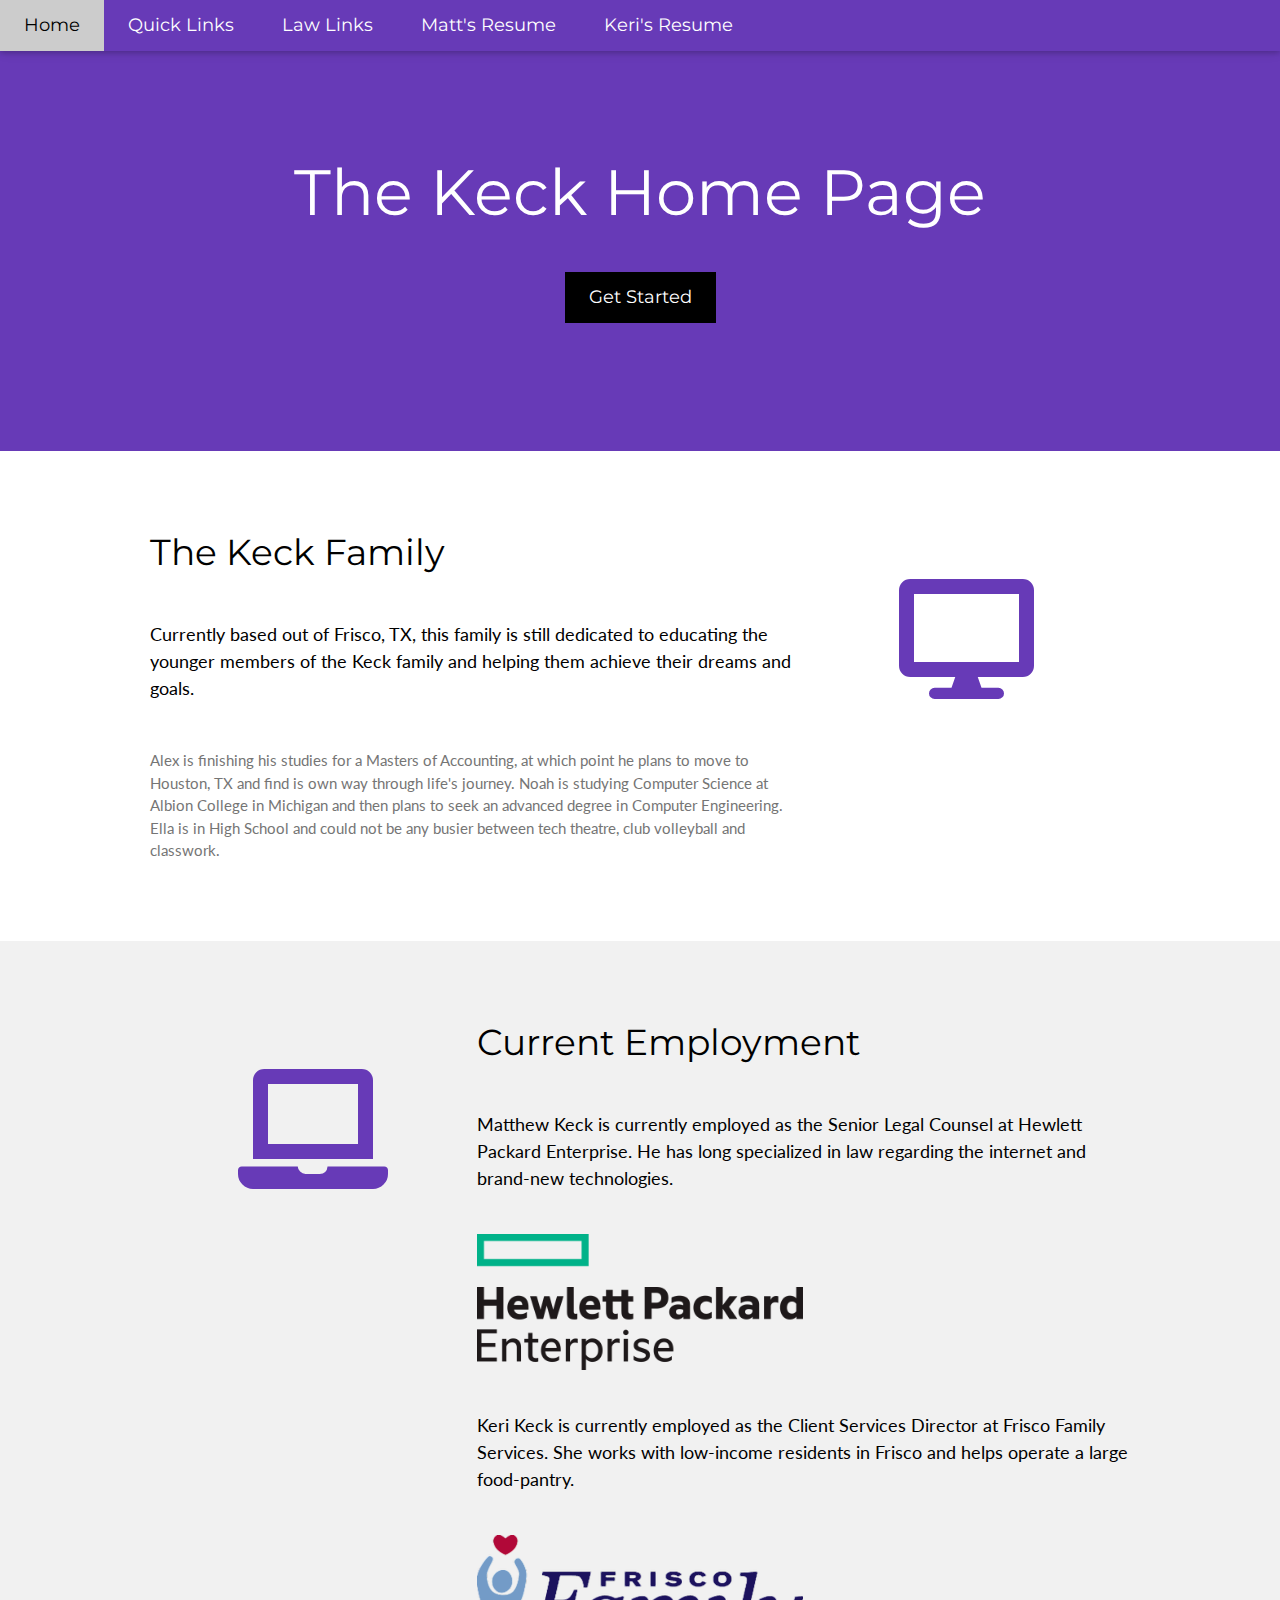
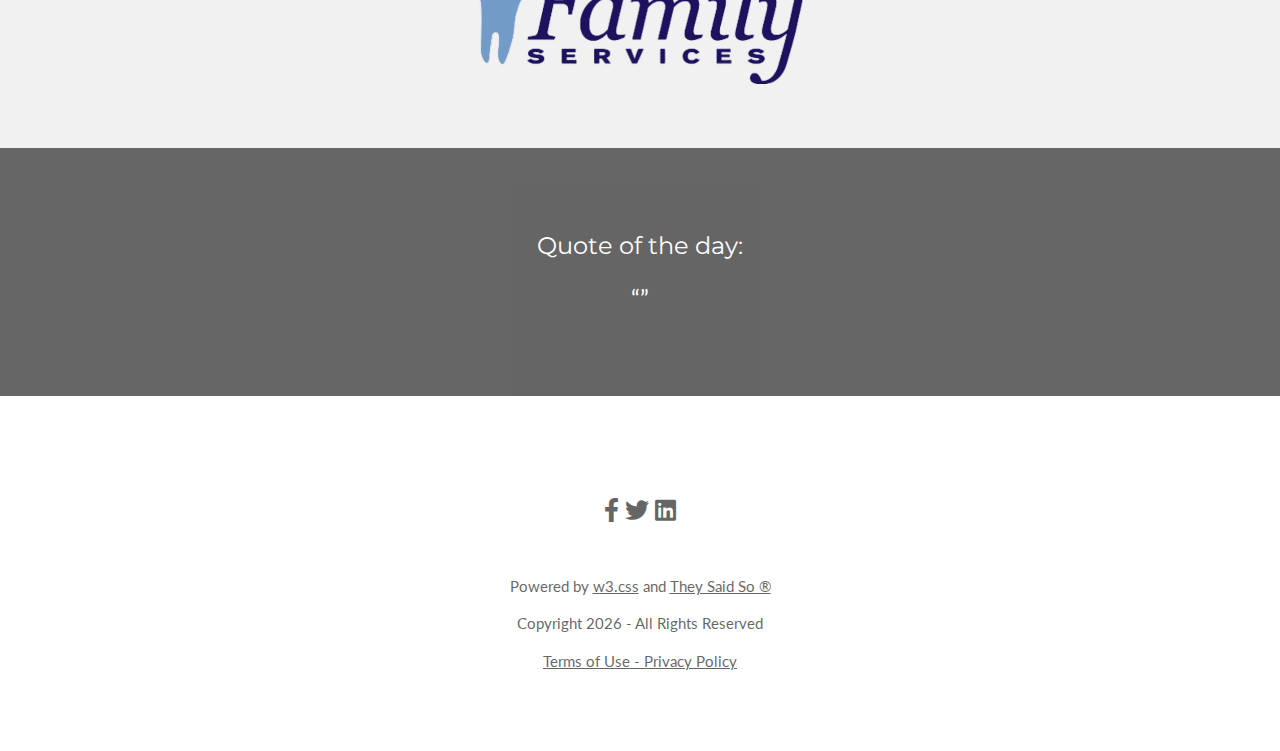
<file: index.html>
<!DOCTYPE html>
<html lang="en">
<head>
  <title>Keck Home Page</title>
  <meta charset="UTF-8">
  <meta name="author" content="Noah Keck">
  <meta name="description" content="A landing page for the Keck Family.">
  <meta name="revised" content="3/2/2020">
  <meta name="viewport" content="width=device-width, initial-scale=1">
  <link rel="icon" href="assets/favicon.ico" type="image/x-icon">
  <link rel="stylesheet" href="w3.css" type="text/css"> <!--https://www.w3schools.com/w3css/4/w3.css-->
  <link rel="stylesheet" href="https://fonts.googleapis.com/css?family=Lato">
  <link rel="stylesheet" href="https://fonts.googleapis.com/css?family=Montserrat">
  <link rel="stylesheet" href="assets/fontawesome-free-5.12.1/css/all.css"> <!--  https://cdnjs.cloudflare.com/ajax/libs/font-awesome/4.7.0/css/font-awesome.min.css -->
  <style>
    body,
    h1,
    h2,
    h3,
    h4,
    h5,
    h6 {
      font-family: "Lato", sans-serif
    }

    .w3-bar,
    h1,
    button {
      font-family: "Montserrat", sans-serif
    }

    .fa-anchor,
    .fa-coffee {
      font-size: 200px
    }
  </style>
  <script src="https://ajax.googleapis.com/ajax/libs/jquery/3.4.1/jquery.min.js"></script>
</head>
<body>

  <!-- Navbar -->
  <div class="w3-top">
    <div class="w3-bar w3-deep-purple w3-card w3-left-align w3-large">
      <a class="w3-bar-item w3-button w3-hide-medium w3-hide-large w3-right w3-padding-large w3-hover-white w3-large w3-deep-purple" href="javascript:void(0);" onclick="myFunction()" title="Toggle Navigation Menu"><i class="fa fa-bars"></i></a>
      <a href="index.html" class="w3-bar-item w3-button w3-padding-large w3-white">Home</a>
      <a href="links.html" class="w3-bar-item w3-button w3-hide-small w3-padding-large w3-hover-white">Quick Links</a>
      <a href="lawlinks.html" class="w3-bar-item w3-button w3-hide-small w3-padding-large w3-hover-white">Law Links</a>
      <a href="resume-m.html" class="w3-bar-item w3-button w3-hide-small w3-padding-large w3-hover-white">Matt's Resume</a>
      <a href="resume-k.html" class="w3-bar-item w3-button w3-hide-small w3-padding-large w3-hover-white">Keri's Resume</a>
    </div>

    <!-- Navbar on small screens -->
    <div id="navDemo" class="w3-bar-block w3-white w3-hide w3-hide-large w3-hide-medium w3-large">
      <a href="links.html" class="w3-bar-item w3-button w3-padding-large">Quick Links</a>
      <a href="lawlinks.html" class="w3-bar-item w3-button w3-padding-large">Law Links</a>
      <a href="resume-m.html" class="w3-bar-item w3-button w3-padding-large">Matt's Resume</a>
      <a href="resume-k.html" class="w3-bar-item w3-button w3-padding-large">Keri's Resume</a>
    </div>
  </div>

  <!-- Header -->
  <header class="w3-container w3-deep-purple w3-center" style="padding:128px 16px">
    <h1 class="w3-margin w3-jumbo">The Keck Home Page</h1>
    <a href="#section1"><button class="w3-button w3-black w3-padding-large w3-large w3-margin-top">Get Started</button></a>
  </header>

  <!-- First Grid -->
  <div class="w3-row-padding w3-padding-64 w3-container" id="section1">
    <div class="w3-content">
      <div class="w3-twothird">
        <h1>The Keck Family</h1>
        <h5 class="w3-padding-32">Currently based out of Frisco, TX, this family is still dedicated to educating the younger members of the Keck family and helping them achieve their dreams and goals.</h5>

        <p class="w3-text-grey">Alex is finishing his studies for a Masters of Accounting, at which point he plans to move to Houston, TX and find is own way through life's journey. Noah is studying Computer Science at Albion College in Michigan and then plans to seek an advanced degree in Computer Engineering. Ella is in High School and could not be any busier between tech theatre, club volleyball and classwork.</p>
      </div>

      <div class="w3-third w3-center">
        <i class="fa fa-desktop fa-8x w3-padding-64 w3-text-deep-purple"></i>
      </div>
    </div>
  </div>

  <!-- Second Grid -->
  <div class="w3-row-padding w3-light-grey w3-padding-64 w3-container">
    <div class="w3-content">
      <div class="w3-third w3-center">
        <i class="fa fa-laptop fa-8x w3-padding-64 w3-text-deep-purple"></i>
      </div>

      <div class="w3-twothird">
        <h1>Current Employment</h1>
        <h5 class="w3-padding-32">Matthew Keck is currently employed as the Senior Legal Counsel at Hewlett Packard Enterprise. He has long specialized in law regarding the internet and brand-new technologies.</h5>

        <img style="width: 50%;" src="assets/hpe-logo.png">

        <h5 class="w3-padding-32">Keri Keck is currently employed as the Client Services Director at Frisco Family Services. She works with low-income residents in Frisco and helps operate a large food-pantry.</h5>

        <img style="width: 50%;" src="assets/frisco-family-services-logo.png">
      </div>
    </div>
  </div>

  <div class="w3-container w3-black w3-center w3-opacity w3-padding-64">
    <div class="w3-content">
      <h1 class="w3-margin w3-xlarge">Quote of the day:</h1>
      <q class="w3-margin w3-xlarge" id="qod"></q>
      <p class="w3-margin w3-medium" style="font-style: italic;" id="qod-author"></p>
    </div>
  </div>

  <!-- Footer -->
  <footer class="w3-container w3-padding-64 w3-center w3-opacity">
    <div class="w3-xlarge w3-padding-32">
      <a href="https://www.facebook.com/keckm"><i class="fab fa-facebook-f w3-hover-opacity"></i></a>
      <!--  <i class="fa fa-instagram w3-hover-opacity"></i>
            <i class="fa fa-snapchat w3-hover-opacity"></i>
            <i class="fa fa-pinterest-p w3-hover-opacity"></i>   -->
      <a href="https://twitter.com/Keckmatthew"><i class="fab fa-twitter w3-hover-opacity"></i></a>
      <a href="https://www.linkedin.com/in/keckmatthew/"><i class="fab fa-linkedin w3-hover-opacity"></i></a>
    </div>
    <p>Powered by <a href="https://www.w3schools.com/w3css/default.asp" target="_blank">w3.css</a> and <a href="https://theysaidso.com" title="Powered by quotes from theysaidso.com">They Said So ®</a></p>
    <p id="copyright"></p>
    <p><a href="legals.html">Terms of Use - Privacy Policy</a></p>
  </footer>

  <script>
    // Used to toggle the menu on small screens when clicking on the menu button
    function myFunction() {
      var x = document.getElementById("navDemo");
      if (x.className.indexOf("w3-show") == -1) {
        x.className += " w3-show";
      } else {
        x.className = x.className.replace(" w3-show", "");
      }
    }

    // Used to retrieve and display daily quote of the day
    $.getJSON('https://quotes.rest/qod.json?language=en', function(data) {
      document.getElementById("qod").innerHTML = data.contents.quotes[0].quote;
      document.getElementById("qod-author").innerHTML = data.contents.quotes[0].author;
    });

    // Writes the copyright statement with the current year. Website was first deployed in March 2020
    document.getElementById("copyright").innerHTML = "Copyright " + new Date().getFullYear() + " - All Rights Reserved"

  </script>

</body>

</html>
</file>
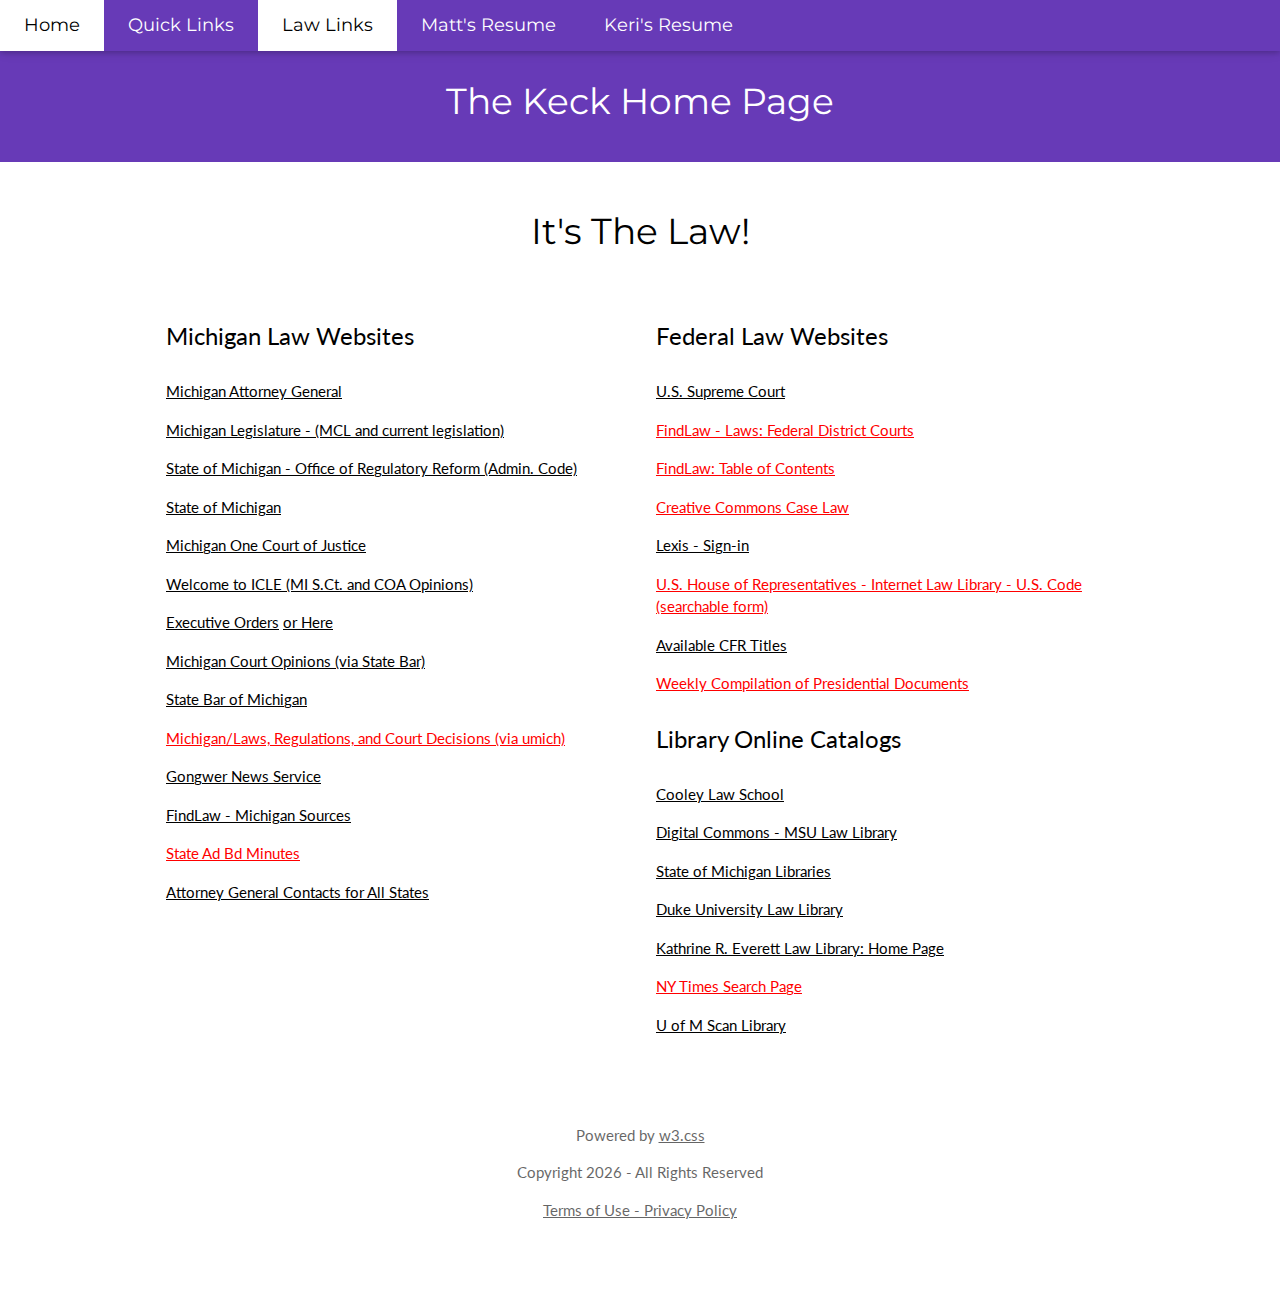
<file: lawlinks.html>
<!DOCTYPE html>
<html lang="en">
<head>
  <title>Law Links</title>
  <meta charset="UTF-8">
  <meta name="viewport" content="width=device-width, initial-scale=1">
  <link rel="icon" href="assets/favicon.ico" type="image/x-icon">
  <link rel="stylesheet" href="w3.css" type="text/css">
  <link rel="stylesheet" href="https://fonts.googleapis.com/css?family=Lato">
  <link rel="stylesheet" href="https://fonts.googleapis.com/css?family=Montserrat">
  <link rel="stylesheet" href="assets/fontawesome-free-5.12.1/css/all.css">
  <style>
    body,
    h1,
    h2,
    h3,
    h4,
    h5,
    h6 {
      font-family: "Lato", sans-serif
    }

    .w3-bar,
    h1,
    button {
      font-family: "Montserrat", sans-serif
    }

    .fa-anchor,
    .fa-coffee {
      font-size: 200px
    }
  </style>
</head>
<body>

  <!-- Navbar -->
  <div class="w3-top">
    <div class="w3-bar w3-deep-purple w3-card w3-left-align w3-large">
      <a class="w3-bar-item w3-button w3-hide-medium w3-hide-large w3-right w3-padding-large w3-hover-white w3-large w3-deep-purple" href="javascript:void(0);" onclick="myFunction()" title="Toggle Navigation Menu"><i class="fa fa-bars"></i></a>
      <a href="index.html" class="w3-bar-item w3-button w3-padding-large w3-hover-white">Home</a>
      <a href="links.html" class="w3-bar-item w3-button w3-hide-small w3-padding-large w3-hover-white">Quick Links</a>
      <a href="lawlinks.html" class="w3-bar-item w3-button w3-hide-small w3-padding-large w3-white">Law Links</a>
      <a href="resume-m.html" class="w3-bar-item w3-button w3-hide-small w3-padding-large w3-hover-white">Matt's Resume</a>
      <a href="resume-k.html" class="w3-bar-item w3-button w3-hide-small w3-padding-large w3-hover-white">Keri's Resume</a>
    </div>

    <!-- Navbar on small screens -->
    <div id="navDemo" class="w3-bar-block w3-white w3-hide w3-hide-large w3-hide-medium w3-large">
      <a href="links.html" class="w3-bar-item w3-button w3-padding-large">Quick Links</a>
      <a href="resume-m.html" class="w3-bar-item w3-button w3-padding-large">Matt's Resume</a>
      <a href="resume-k.html" class="w3-bar-item w3-button w3-padding-large">Keri's Resume</a>
    </div>
  </div>

  <!-- Header -->
  <header class="w3-container w3-deep-purple w3-center">
    <h1 class="w3-padding-header w3-xxlarge">The Keck Home Page</h1>
  </header>

  <!-- First Grid -->
  <div class="w3-row-padding w3-container">
    <div class="w3-content">
      <h1 class="w3-center w3-padding-32">It's The Law!</h1>
      <div class="w3-half">
        <table class="w3-table">
          <tr><td><h3>Michigan Law Websites</h3></td></tr>
          <tr><td><a href="http://www.mi.gov/ag">Michigan Attorney General</a></td></tr>
          <tr><td><a href="https://www.legislature.mi.gov/">Michigan Legislature - (MCL and current legislation)</a></td></tr>
          <tr><td><a href="http://www.mi.gov/orr/">State of Michigan - Office of Regulatory Reform (Admin. Code)</a></td></tr>
          <tr><td><a href="http://www.mi.gov/">State of Michigan</a></td></tr>
          <tr><td><a href="http://courts.michigan.gov/">Michigan One Court of Justice</a></td></tr>
          <tr><td><a href="http://www.icle.org/">Welcome to ICLE (MI S.Ct. and COA Opinions)</a></td></tr>
          <tr><td><a href="https://www.legislature.mi.gov/(S(b1gbzrcefzezdeyuba3w2c3z))/mileg.aspx/mileg.aspx?page=executiveorders">Executive Orders</a> <a href="http://www.mi.gov/gov/0,1607,7-168-21975---,00.html"> or Here</a></td></tr>
          <tr><td><a href="http://www.michbar.org/opinions/">Michigan Court Opinions (via State Bar)</a></td></tr>
          <tr><td><a href="http://www.michbar.org/">State Bar of Michigan</a></td></tr>
          <tr><td><a style="color: red" href="http://www.lib.umich.edu/govdocs/michlaw.html">Michigan/Laws, Regulations, and Court Decisions (via umich)</a></td></tr>
          <tr><td><a href="http://www.gongwer.com/">Gongwer News Service</a></td></tr>
          <tr><td><a href="https://statelaws.findlaw.com/michigan-law.html">FindLaw - Michigan Sources</a></td></tr>
          <tr><td><a style="color: red" href="http://www.michigan.gov/doingbusiness/0,1607,7-146-6597_9758---,00.html">State Ad Bd Minutes</a></td></tr>
          <tr><td><a href="http://www.naag.org/ag/full_ag_table.php">Attorney General Contacts for All States</a></td></tr>
        </table>
      </div>
      <div class="w3-half">
        <table class="w3-table">
          <tr><td><h3>Federal Law Websites</h3></td></tr>
          <tr><td><a href="http://www.supremecourtus.gov/">U.S. Supreme Court</a></td></tr>
          <tr><td><a style="color: red" href="http://www.findlaw.com/10fedgov/judicial/district_courts.html">FindLaw - Laws: Federal District Courts</a></td></tr>
          <tr><td><a style="color: red" href="http://www.findlaw.com/toc.html">FindLaw: Table of Contents</a></td></tr>
          <tr><td><a style="color: red" href="http://bulk.resource.org/courts.gov/">Creative Commons Case Law</a></td></tr>
          <tr><td><a href="http://www.lexis.com/">Lexis - Sign-in</a></td></tr>
          <tr><td><a style="color: red" href="https://uscode.house.gov/">U.S. House of Representatives - Internet Law Library - U.S. Code (searchable form)</a></td></tr>
          <tr><td><a href="https://www.govinfo.gov/app/collection/cfr">Available CFR Titles</a></td></tr>
          <tr><td><a style="color: red" href="http://www.access.gpo.gov/nara/nara003.html">Weekly Compilation of Presidential Documents</a></td></tr>
          <tr><td><h3>Library Online Catalogs</h3></td></tr>
          <tr><td><a href="https://www.cooley.edu/students/library">Cooley Law School</a></td></tr>
          <tr><td><a href="https://digitalcommons.law.msu.edu/">Digital Commons - MSU Law Library</a></td></tr>
          <tr><td><a href="https://www.michigan.gov/libraryofmichigan">State of Michigan Libraries</a></td></tr>
          <tr><td><a href="http://www.law.duke.edu/lib/">Duke University Law Library</a></td></tr>
          <tr><td><a href="http://library.law.unc.edu/">Kathrine R. Everett Law Library: Home Page</a></td></tr>
          <tr><td><a style="color: red" href="http://tech.nytimes.com/top/news/technology/cybertimesnavigator/">NY Times Search Page</a></td></tr>
          <tr><td><a href="http://www.hti.umich.edu/g/genpub/">U of M Scan Library</a></td></tr>
        </table>
      </div>
    </div>
  </div>

  <!-- Footer -->
  <footer class="w3-container w3-padding-64 w3-center w3-opacity">
    <p>Powered by <a href="https://www.w3schools.com/w3css/default.asp" target="_blank">w3.css</a></p>
    <p id="copyright"></p>
    <p><a href="legals.html">Terms of Use - Privacy Policy</a></p>
  </footer>

  <script>
    // Used to toggle the menu on small screens when clicking on the menu button
    function myFunction() {
      var x = document.getElementById("navDemo");
      if (x.className.indexOf("w3-show") == -1) {
        x.className += " w3-show";
      } else {
        x.className = x.className.replace(" w3-show", "");
      }
    }

    // Writes the copyright statement with the current year. Website was first deployed in March 2020
    document.getElementById("copyright").innerHTML = "Copyright " + new Date().getFullYear() + " - All Rights Reserved"

  </script>

</body>

</html>
</file>
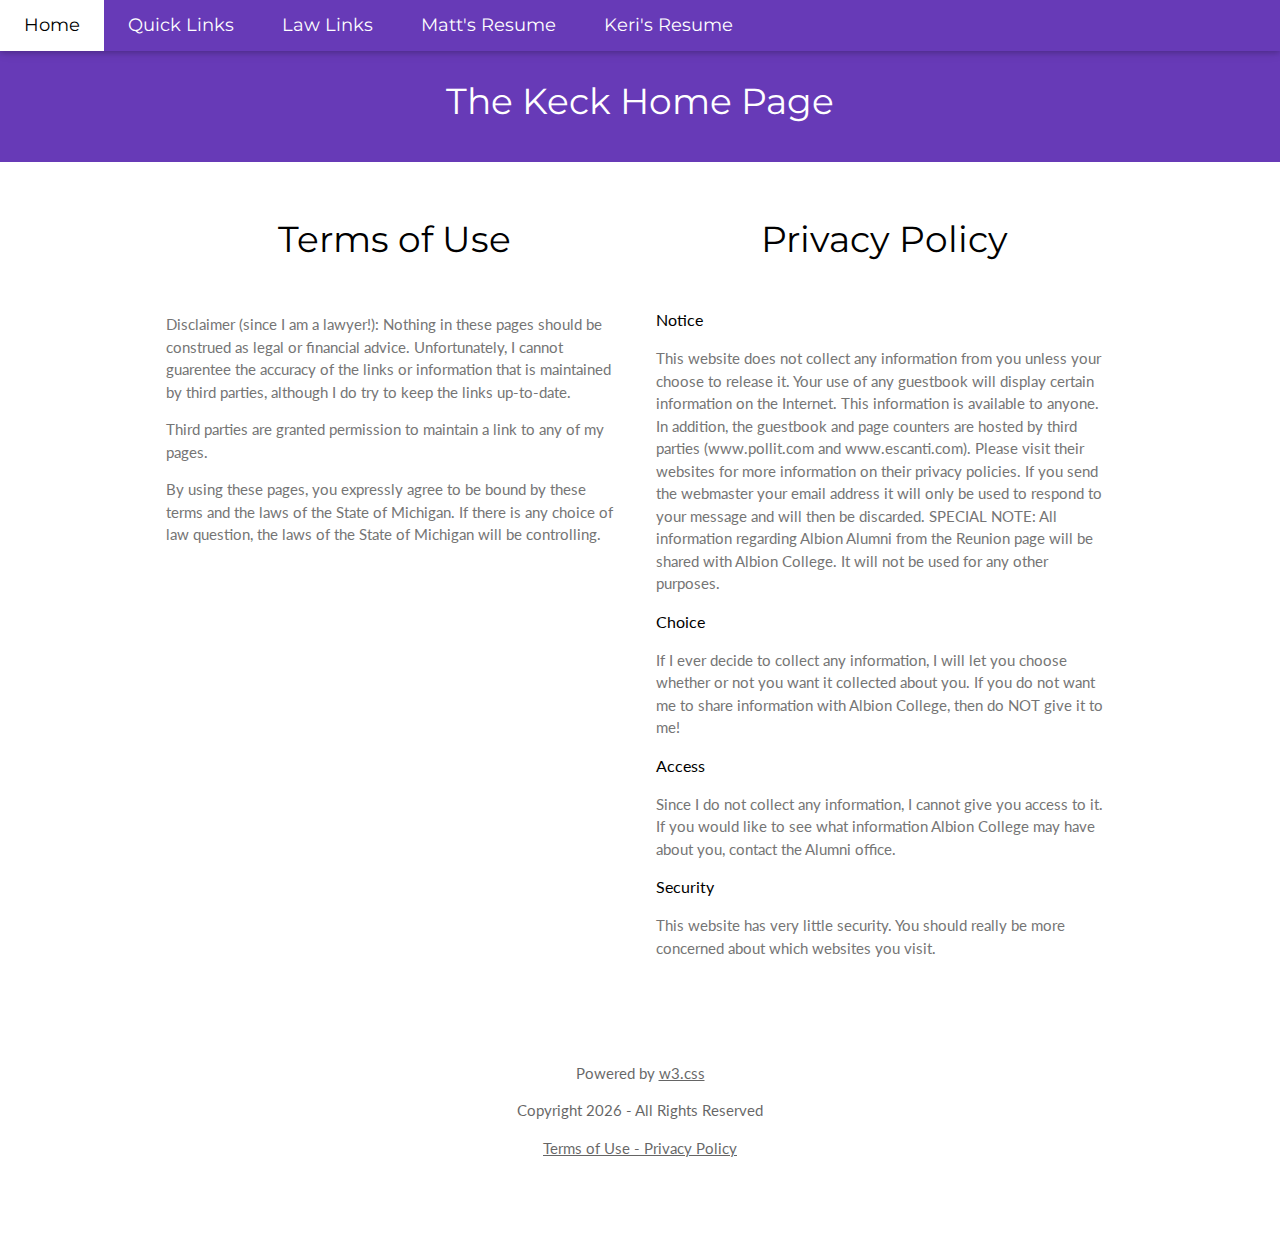
<file: legals.html>
<!DOCTYPE html>
<html lang="en">

<head>
  <title>Terms of Service and Privacy Policy</title>
  <meta charset="UTF-8">
  <meta name="viewport" content="width=device-width, initial-scale=1">
  <link rel="icon" href="assets/favicon.ico" type="image/x-icon">
  <link rel="stylesheet" href="w3.css" type="text/css">
  <link rel="stylesheet" href="https://fonts.googleapis.com/css?family=Lato">
  <link rel="stylesheet" href="https://fonts.googleapis.com/css?family=Montserrat">
  <link rel="stylesheet" href="assets/fontawesome-free-5.12.1/css/all.css">
  <style>
    body,
    h1,
    h2,
    h3,
    h4,
    h5,
    h6 {
      font-family: "Lato", sans-serif
    }

    .w3-bar,
    h1,
    button {
      font-family: "Montserrat", sans-serif
    }

    .fa-anchor,
    .fa-coffee {
      font-size: 200px
    }
  </style>
</head>

<body>

  <!-- Navbar -->
  <div class="w3-top">
    <div class="w3-bar w3-deep-purple w3-card w3-left-align w3-large">
      <a class="w3-bar-item w3-button w3-hide-medium w3-hide-large w3-right w3-padding-large w3-hover-white w3-large w3-deep-purple" href="javascript:void(0);" onclick="myFunction()" title="Toggle Navigation Menu"><i class="fa fa-bars"></i></a>
      <a href="index.html" class="w3-bar-item w3-button w3-padding-large w3-hover-white">Home</a>
      <a href="links.html" class="w3-bar-item w3-button w3-hide-small w3-padding-large w3-hover-white">Quick Links</a>
      <a href="lawlinks.html" class="w3-bar-item w3-button w3-hide-small w3-padding-large w3-hover-white">Law Links</a>
      <a href="resume-m.html" class="w3-bar-item w3-button w3-hide-small w3-padding-large w3-hover-white">Matt's Resume</a>
      <a href="resume-k.html" class="w3-bar-item w3-button w3-hide-small w3-padding-large w3-hover-white">Keri's Resume</a>
    </div>

    <!-- Navbar on small screens -->
    <div id="navDemo" class="w3-bar-block w3-white w3-hide w3-hide-large w3-hide-medium w3-large">
      <a href="links.html" class="w3-bar-item w3-button w3-padding-large">Quick Links</a>
      <a href="lawlinks.html" class="w3-bar-item w3-button w3-padding-large">Law Links</a>
      <a href="resume-m.html" class="w3-bar-item w3-button w3-padding-large">Matt's Resume</a>
      <a href="resume-k.html" class="w3-bar-item w3-button w3-padding-large">Keri's Resume</a>
    </div>
  </div>

  <!-- Header -->
  <header class="w3-container w3-deep-purple w3-center">
    <h1 class="w3-padding-header w3-xxlarge">The Keck Home Page</h1>
  </header>

  <!-- First Grid -->
  <div class="w3-row-padding w3-container">
    <div class="w3-content">
      <div class="w3-half w3-padding">
        <h1 class="w3-center w3-padding-32">Terms of Use</h1>
        <p class="w3-text-gray">Disclaimer (since I am a lawyer!): Nothing in these pages should be construed as legal or financial advice. Unfortunately, I cannot guarentee the accuracy of the links or information that is maintained by third
          parties, although I do try to keep the links up-to-date.</p>
        <p class="w3-text-gray">Third parties are granted permission to maintain a link to any of my pages.</p>
        <p class="w3-text-gray">By using these pages, you expressly agree to be bound by these terms and the laws of the State of Michigan. If there is any choice of law question, the laws of the State of Michigan will be controlling.</p>
      </div>
      <div class="w3-half w3-padding">
        <h1 class="w3-center w3-padding-32">Privacy Policy</h1>
        <h6>Notice</h6>
        <p class="w3-text-gray">This website does not collect any information from you unless your choose to release it. Your use of any guestbook will display certain information on the Internet. This information is available to anyone. In addition, the guestbook and page counters are hosted by third parties (www.pollit.com and www.escanti.com). Please visit their websites for more information on their privacy policies. If you send the webmaster your email address it will only be used to respond to your message and will then be discarded. SPECIAL NOTE: All information regarding Albion Alumni from the Reunion page will be shared with Albion College. It will not be used for any other purposes.</p>
        <h6>Choice</h6>
        <p class="w3-text-gray">If I ever decide to collect any information, I will let you choose whether or not you want it collected about you. If you do not want me to share information with Albion College, then do NOT give it to me!</p>
        <h6>Access</h6>
        <p class="w3-text-gray">Since I do not collect any information, I cannot give you access to it. If you would like to see what information Albion College may have about you, contact the Alumni office.</p>
        <h6>Security</h6>
        <p class="w3-text-gray">This website has very little security.  You should really be more concerned about which websites you visit.</p>
      </div>
    </div>
  </div>

  <!-- Footer -->
  <footer class="w3-container w3-padding-64 w3-center w3-opacity">
    <p>Powered by <a href="https://www.w3schools.com/w3css/default.asp" target="_blank">w3.css</a></p>
    <p id="copyright"></p>
    <p><a href="legals.html">Terms of Use - Privacy Policy</a></p>
  </footer>

  <script>
    // Used to toggle the menu on small screens when clicking on the menu button
    function myFunction() {
      var x = document.getElementById("navDemo");
      if (x.className.indexOf("w3-show") == -1) {
        x.className += " w3-show";
      } else {
        x.className = x.className.replace(" w3-show", "");
      }
    }

    // Writes the copyright statement with the current year. Website was first deployed in March 2020
    document.getElementById("copyright").innerHTML = "Copyright " + new Date().getFullYear() + " - All Rights Reserved"
  </script>

</body>

</html>
</file>
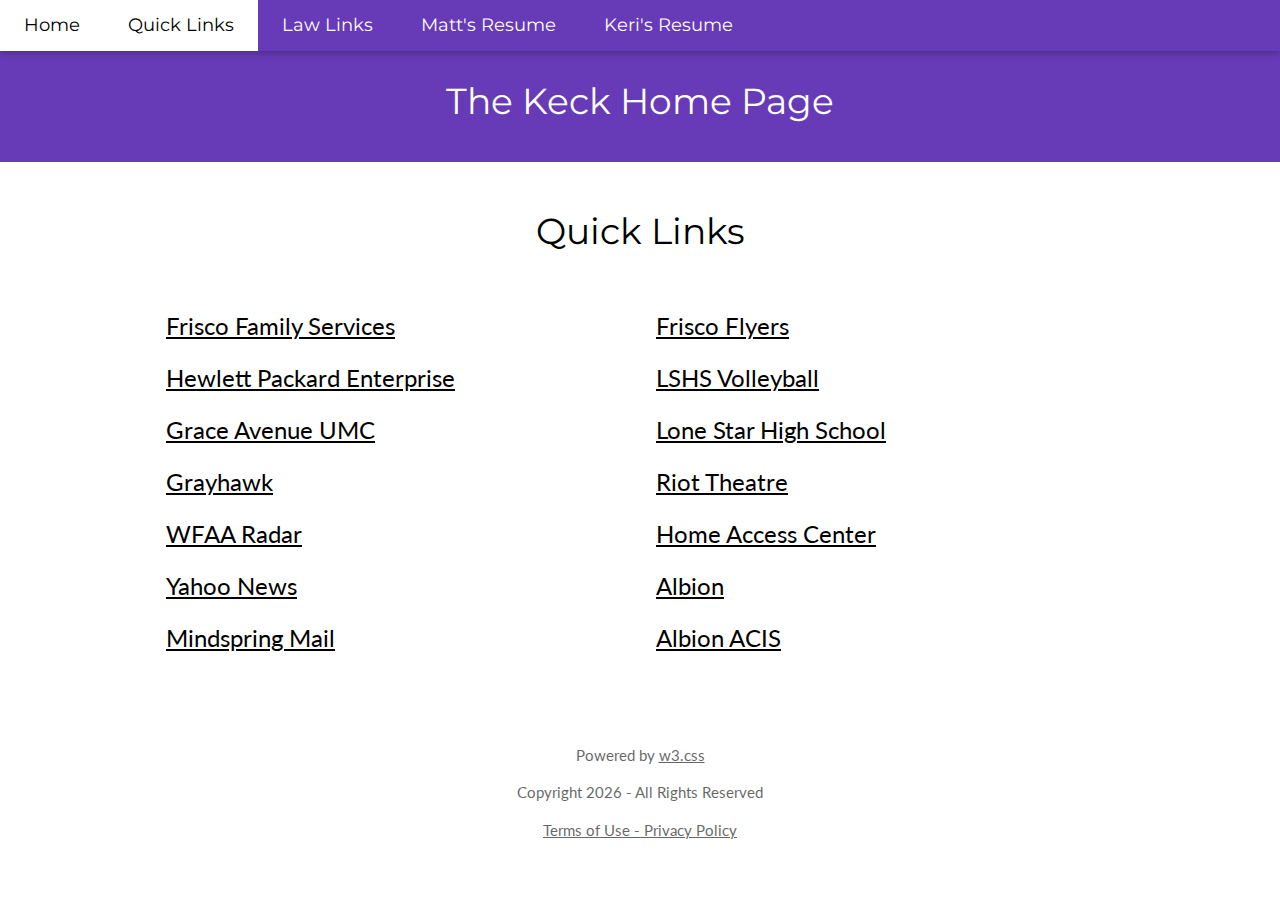
<file: links.html>
<!DOCTYPE html>
<html lang="en">
<head>
  <title>Quick Links</title>
  <meta charset="UTF-8">
  <meta name="viewport" content="width=device-width, initial-scale=1">
  <link rel="icon" href="assets/favicon.ico" type="image/x-icon">
  <link rel="stylesheet" href="w3.css" type="text/css">
  <link rel="stylesheet" href="https://fonts.googleapis.com/css?family=Lato">
  <link rel="stylesheet" href="https://fonts.googleapis.com/css?family=Montserrat">
  <link rel="stylesheet" href="assets/fontawesome-free-5.12.1/css/all.css">
  <style>
    body,
    h1,
    h2,
    h3,
    h4,
    h5,
    h6 {
      font-family: "Lato", sans-serif
    }

    .w3-bar,
    h1,
    button {
      font-family: "Montserrat", sans-serif
    }

    .fa-anchor,
    .fa-coffee {
      font-size: 200px
    }
  </style>
</head>
<body>

  <!-- Navbar -->
  <div class="w3-top">
    <div class="w3-bar w3-deep-purple w3-card w3-left-align w3-large">
      <a class="w3-bar-item w3-button w3-hide-medium w3-hide-large w3-right w3-padding-large w3-hover-white w3-large w3-deep-purple" href="javascript:void(0);" onclick="myFunction()" title="Toggle Navigation Menu"><i class="fa fa-bars"></i></a>
      <a href="index.html" class="w3-bar-item w3-button w3-padding-large w3-hover-white">Home</a>
      <a href="links.html" class="w3-bar-item w3-button w3-hide-small w3-padding-large w3-white">Quick Links</a>
      <a href="lawlinks.html" class="w3-bar-item w3-button w3-hide-small w3-padding-large w3-hover-white">Law Links</a>
      <a href="resume-m.html" class="w3-bar-item w3-button w3-hide-small w3-padding-large w3-hover-white">Matt's Resume</a>
      <a href="resume-k.html" class="w3-bar-item w3-button w3-hide-small w3-padding-large w3-hover-white">Keri's Resume</a>
    </div>

    <!-- Navbar on small screens -->
    <div id="navDemo" class="w3-bar-block w3-white w3-hide w3-hide-large w3-hide-medium w3-large">
      <a href="lawlinks.html" class="w3-bar-item w3-button w3-padding-large">Law Links</a>
      <a href="resume-m.html" class="w3-bar-item w3-button w3-padding-large">Matt's Resume</a>
      <a href="resume-k.html" class="w3-bar-item w3-button w3-padding-large">Keri's Resume</a>
    </div>
  </div>

  <!-- Header -->
  <header class="w3-container w3-deep-purple w3-center">
    <h1 class="w3-padding-header w3-xxlarge">The Keck Home Page</h1>
  </header>

  <!-- First Grid -->
  <div class="w3-row-padding w3-container">
    <div class="w3-content w3-xlarge">
      <h1 class="w3-center w3-padding-32">Quick Links</h1>
      <div class="w3-half">
        <table class="w3-table">
          <tr><td><a href="https://friscofamilyservices.org">Frisco Family Services</a></td></tr>
          <tr><td><a href="https://hpe.com">Hewlett Packard Enterprise</a></td></tr>
          <tr><td><a href="https://graceavenue.org">Grace Avenue UMC</a></td></tr>
          <tr><td><a href="http://grayhawkfrisco.com">Grayhawk</a></td></tr>
          <tr><td><a href="https://wfaa.com/radar">WFAA Radar</a></td></tr>
          <tr><td><a href="https://my.yahoo.com">Yahoo News</a></td></tr>
          <tr><td><a href="https://webmail.atl.earthlink.net">Mindspring Mail</a></td></tr>
        </table>
      </div>
      <div class="w3-half">
        <table class="w3-table">
          <tr><td><a href="http://www.ffvbc.com">Frisco Flyers</a></td></tr>
          <tr><td><a href="https://sites.google.com/a/friscoisd.org/ranger-volleyball/home">LSHS Volleyball</a></td></tr>
          <tr><td><a href="https://schools.friscoisd.org/hs/lonestar">Lone Star High School</a></td></tr>
          <tr><td><a href="https://riottheatre.org">Riot Theatre</a></td></tr>
          <tr><td><a href="https://hac.friscoisd.org/homeaccess">Home Access Center</a></td></tr>
          <tr><td><a href="https://albion.edu">Albion</a></td></tr>
          <tr><td><a href="https://acisr2.albion.edu/">Albion ACIS</a></td></tr>
        </table>
      </div>
    </div>
  </div>

  <!-- Footer -->
  <footer class="w3-container w3-padding-64 w3-center w3-opacity">
    <p>Powered by <a href="https://www.w3schools.com/w3css/default.asp" target="_blank">w3.css</a></p>
    <p id="copyright"></p>
    <p><a href="legals.html">Terms of Use - Privacy Policy</a></p>
  </footer>

  <script>
    // Used to toggle the menu on small screens when clicking on the menu button
    function myFunction() {
      var x = document.getElementById("navDemo");
      if (x.className.indexOf("w3-show") == -1) {
        x.className += " w3-show";
      } else {
        x.className = x.className.replace(" w3-show", "");
      }
    }

    // Writes the copyright statement with the current year. Website was first deployed in March 2020
    document.getElementById("copyright").innerHTML = "Copyright " + new Date().getFullYear() + " - All Rights Reserved"

  </script>

</body>

</html>
</file>
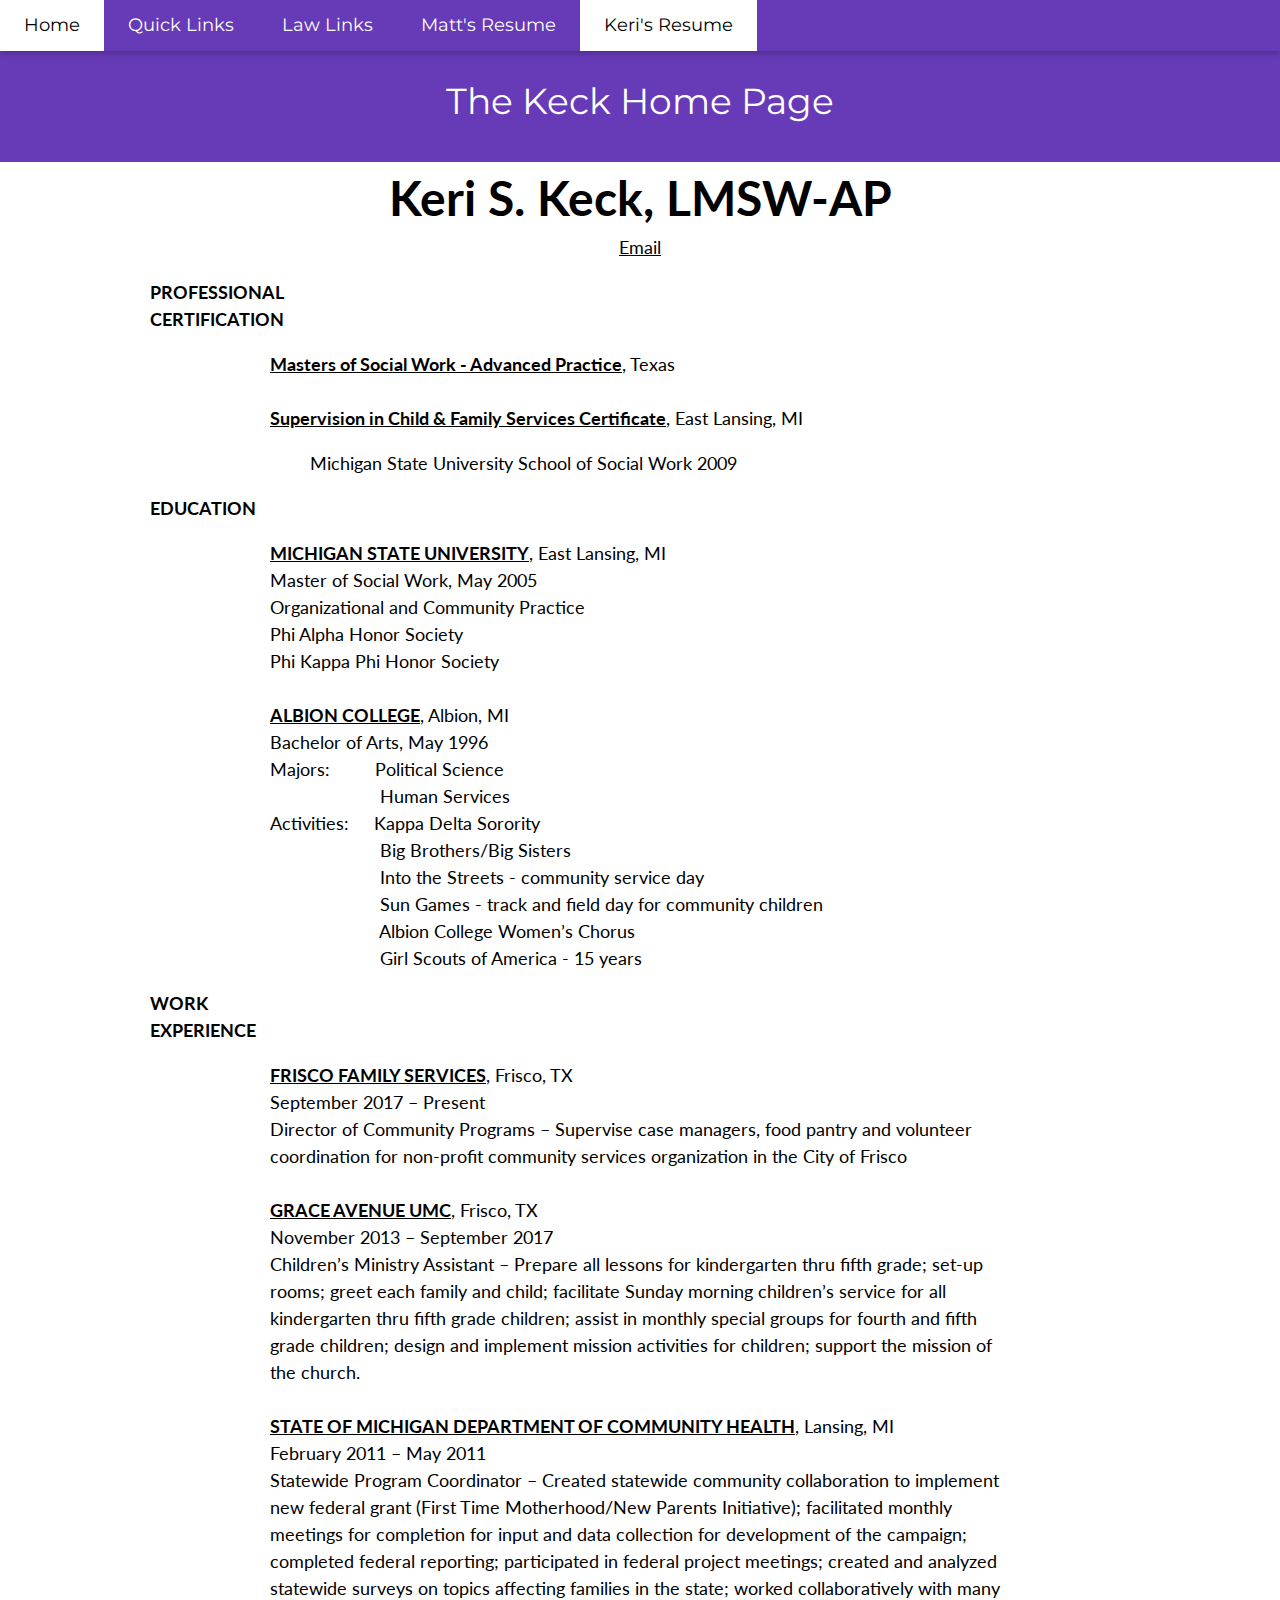
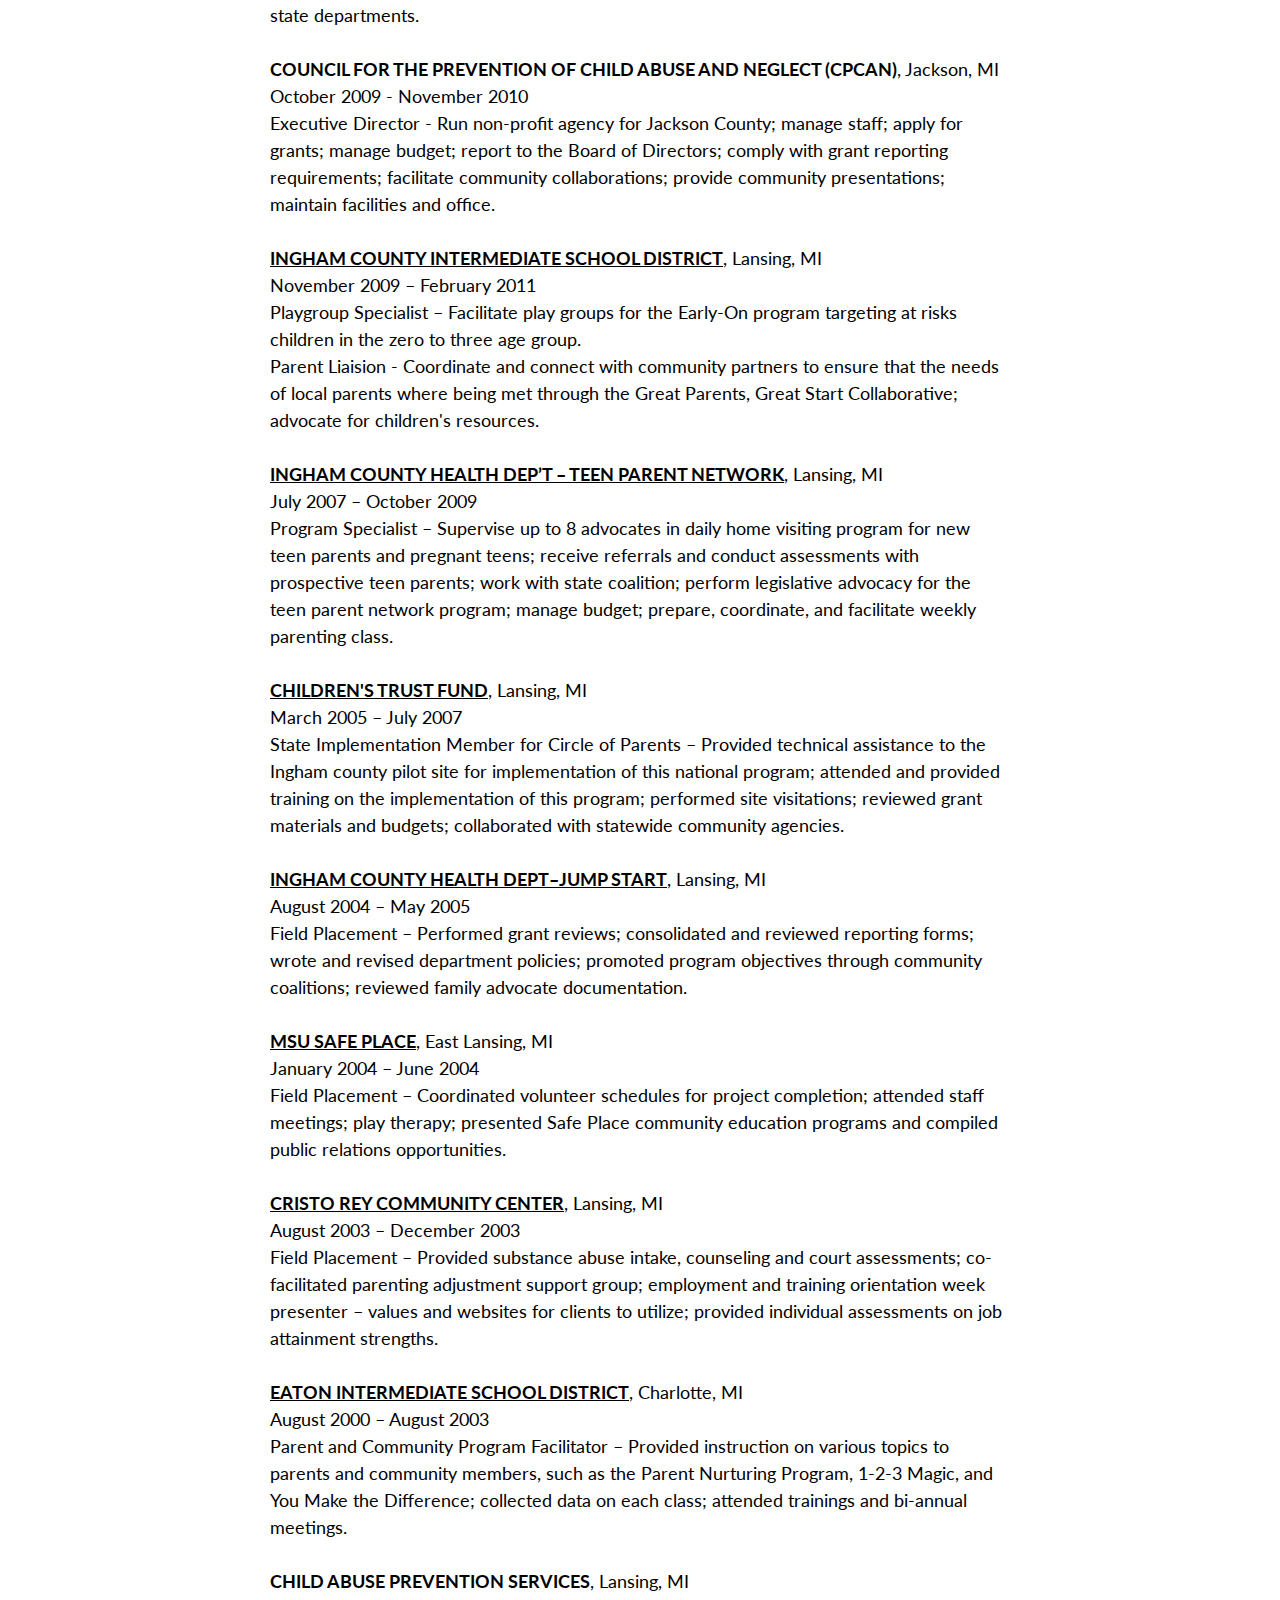
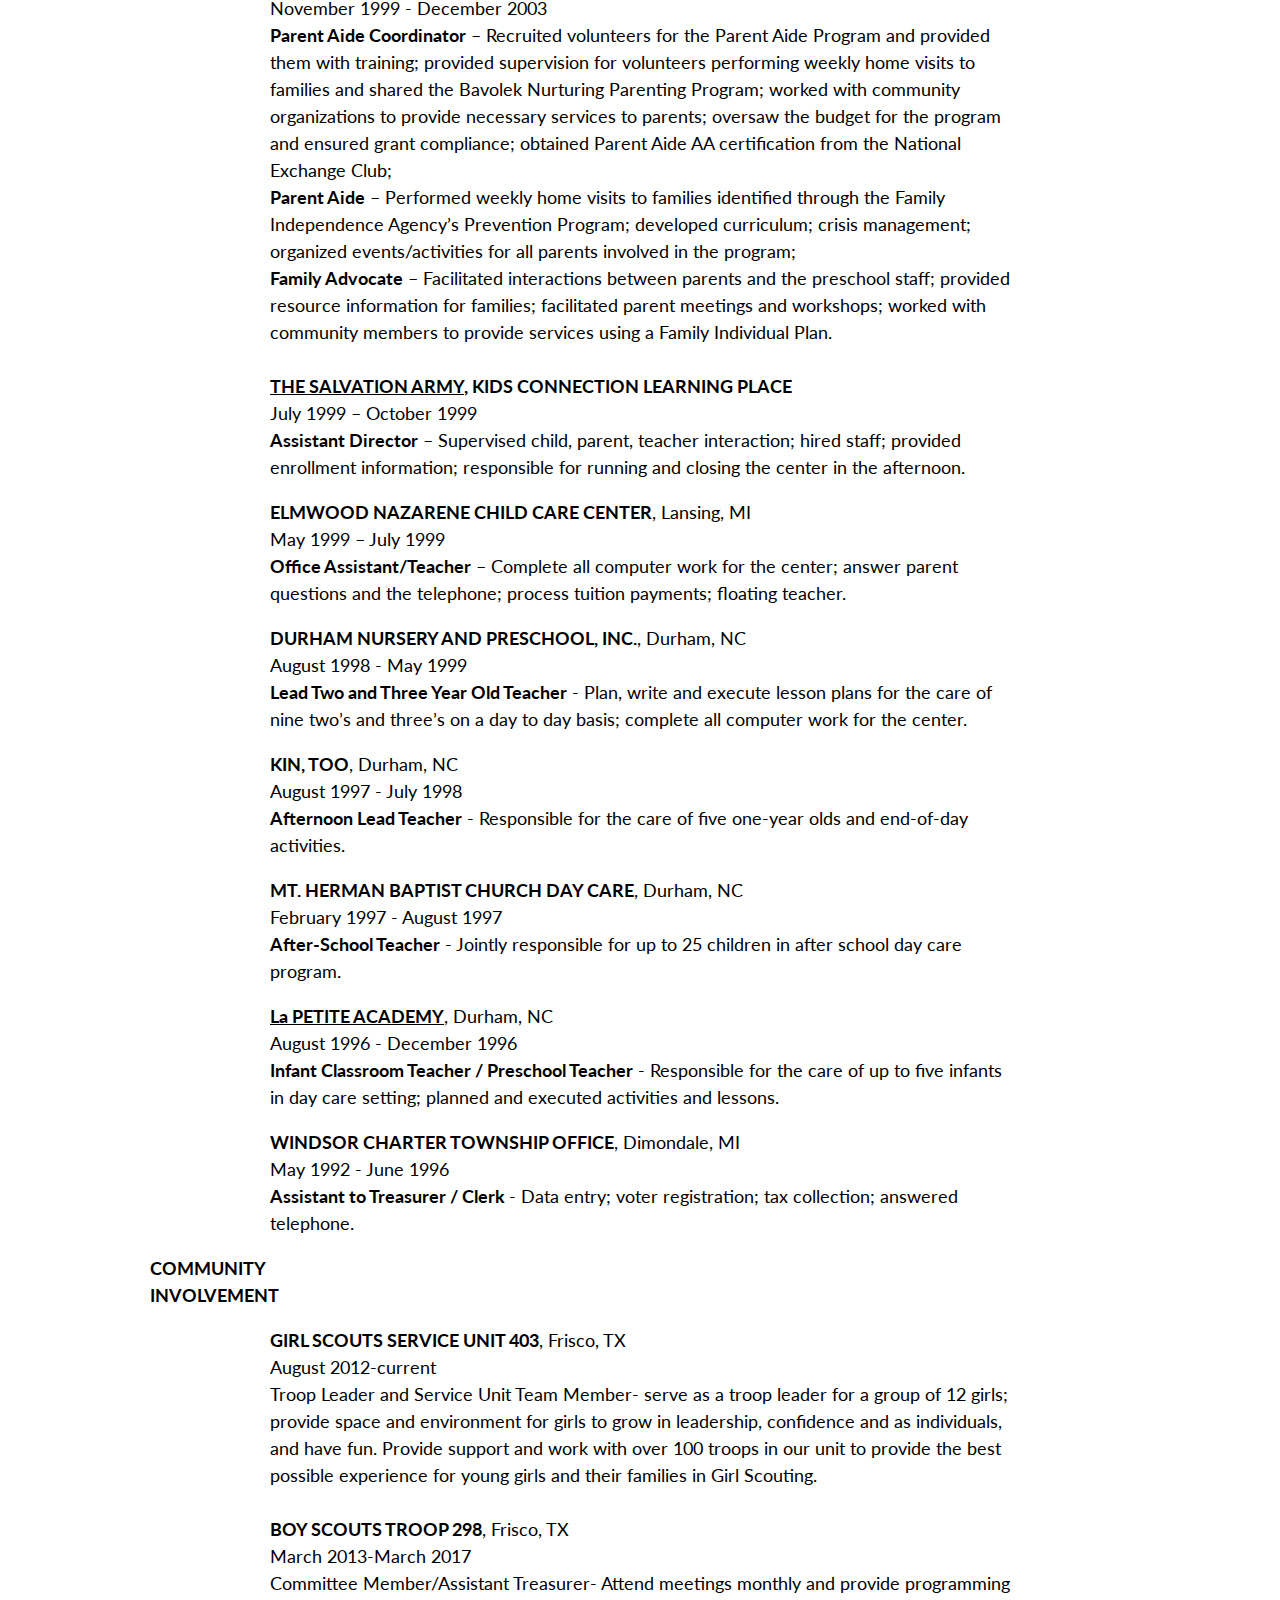
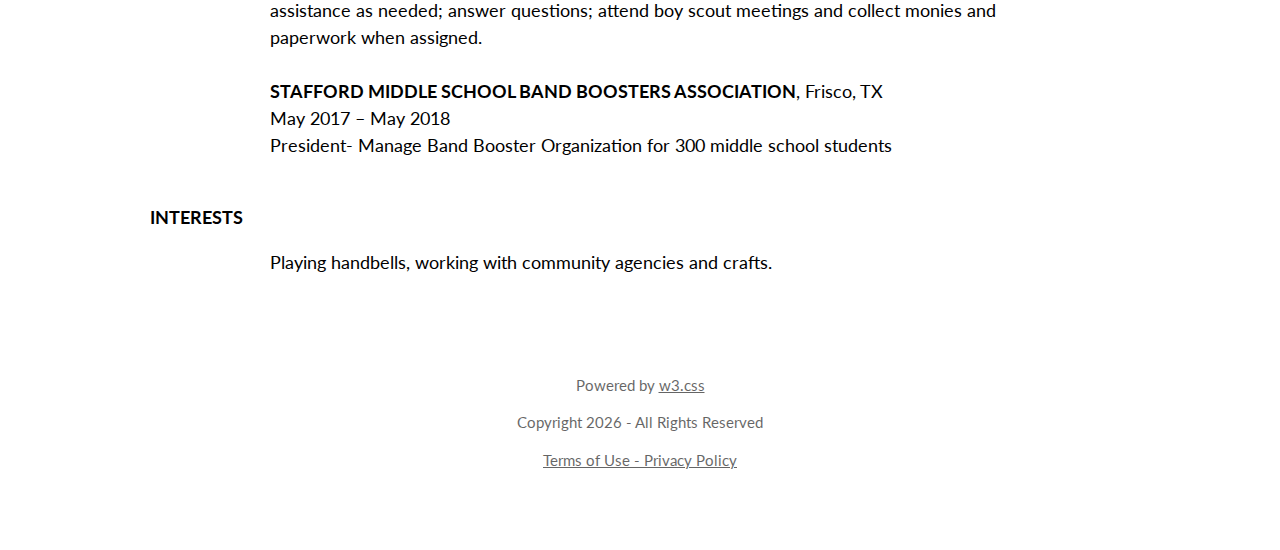
<file: resume-k.html>
<!DOCTYPE html>
<html lang="en">

<head>
  <title>Keri's Resume</title>
  <meta charset="UTF-8">
  <meta name="viewport" content="width=device-width, initial-scale=1">
  <link rel="icon" href="assets/favicon.ico" type="image/x-icon">
  <link rel="stylesheet" href="w3.css" type="text/css">
  <link rel="stylesheet" href="https://fonts.googleapis.com/css?family=Lato">
  <link rel="stylesheet" href="https://fonts.googleapis.com/css?family=Montserrat">
  <link rel="stylesheet" href="assets/fontawesome-free-5.12.1/css/all.css">
  <style>
    body,
    h1,
    h2,
    h3,
    h4,
    h5,
    h6 {
      font-family: "Lato", sans-serif
    }

    .w3-bar,
    h1,
    button {
      font-family: "Montserrat", sans-serif
    }

    .fa-anchor,
    .fa-coffee {
      font-size: 200px
    }
  </style>
</head>

<body>

  <!-- Navbar -->
  <div class="w3-top">
    <div class="w3-bar w3-deep-purple w3-card w3-left-align w3-large">
      <a class="w3-bar-item w3-button w3-hide-medium w3-hide-large w3-right w3-padding-large w3-hover-white w3-large w3-deep-purple" href="javascript:void(0);" onclick="myFunction()" title="Toggle Navigation Menu"><i class="fa fa-bars"></i></a>
      <a href="index.html" class="w3-bar-item w3-button w3-padding-large w3-hover-white">Home</a>
      <a href="links.html" class="w3-bar-item w3-button w3-hide-small w3-padding-large w3-hover-white">Quick Links</a>
      <a href="lawlinks.html" class="w3-bar-item w3-button w3-hide-small w3-padding-large w3-hover-white">Law Links</a>
      <a href="resume-m.html" class="w3-bar-item w3-button w3-hide-small w3-padding-large w3-hover-white">Matt's Resume</a>
      <a href="resume-k.html" class="w3-bar-item w3-button w3-hide-small w3-padding-large w3-white">Keri's Resume</a>
    </div>

    <!-- Navbar on small screens -->
    <div id="navDemo" class="w3-bar-block w3-white w3-hide w3-hide-large w3-hide-medium w3-large">
      <a href="links.html" class="w3-bar-item w3-button w3-padding-large">Quick Links</a>
      <a href="lawlinks.html" class="w3-bar-item w3-button w3-padding-large">Law Links</a>
      <a href="resume-m.html" class="w3-bar-item w3-button w3-padding-large">Matt's Resume</a>
    </div>
  </div>

  <!-- Header -->
  <header class="w3-container w3-deep-purple w3-center">
    <h1 class="w3-padding-header w3-xxlarge">The Keck Home Page</h1>
  </header>

  <!-- First Grid -->
  <div class="w3-row-padding w3-container">
    <div class="w3-content w3-large">

      <center><b>
          <font size="+4">Keri S. Keck, LMSW-AP</font>
        </b>
        <br>
        <a id="email" href=" " onclick='openMailer(this);' title="Email to Keri Keck">Email</a>
      </center>

      <p><b>PROFESSIONAL<br>
          CERTIFICATION<br></b>
      </p>
      <blockquote>
        <blockquote>
          <blockquote><b><a href="https://www.dshs.texas.gov/socialwork/">
                Masters of Social Work - Advanced Practice</a></b>, Texas
            <br><br>
            <b><a href="https://www.socialwork.msu.edu/">Supervision in Child &amp; Family Services Certificate</a></b>, East Lansing, MI
            <blockquote>Michigan State University School of Social Work 2009 </blockquote>

          </blockquote>
        </blockquote>
      </blockquote>


      <p><b>EDUCATION</b>
      </p>
      <blockquote>
        <blockquote>
          <blockquote><b><a href="http://www.msu.edu/">MICHIGAN STATE UNIVERSITY</a></b>, East Lansing, MI<br>
            Master of Social Work, May 2005<br>
            Organizational and Community Practice<br>
            Phi Alpha Honor Society<br>
            Phi Kappa Phi Honor Society<br><br>

            <b><a href="http://www.albion.edu/">ALBION COLLEGE</a></b>,
            Albion, MI
            <br>Bachelor of Arts, May 1996
            <br>Majors:&nbsp;&nbsp;&nbsp;&nbsp;&nbsp;&nbsp;&nbsp;&nbsp;
            Political Science
            <br>&nbsp;&nbsp;&nbsp;&nbsp;&nbsp;&nbsp;&nbsp;&nbsp;&nbsp;&nbsp;&nbsp;&nbsp;&nbsp;&nbsp;&nbsp;&nbsp;&nbsp;&nbsp;&nbsp;&nbsp;&nbsp;
            Human Services
            <br>Activities:&nbsp;&nbsp;&nbsp;&nbsp; Kappa Delta Sorority
            <br>&nbsp;&nbsp;&nbsp;&nbsp;&nbsp;&nbsp;&nbsp;&nbsp;&nbsp;&nbsp;&nbsp;&nbsp;&nbsp;&nbsp;&nbsp;&nbsp;&nbsp;&nbsp;&nbsp;&nbsp;&nbsp;
            Big Brothers/Big Sisters
            <br>&nbsp;&nbsp;&nbsp;&nbsp;&nbsp;&nbsp;&nbsp;&nbsp;&nbsp;&nbsp;&nbsp;&nbsp;&nbsp;&nbsp;&nbsp;&nbsp;&nbsp;&nbsp;&nbsp;&nbsp;&nbsp;
            Into the Streets - community service day
            <br>&nbsp;&nbsp;&nbsp;&nbsp;&nbsp;&nbsp;&nbsp;&nbsp;&nbsp;&nbsp;&nbsp;&nbsp;&nbsp;&nbsp;&nbsp;&nbsp;&nbsp;&nbsp;&nbsp;&nbsp;&nbsp;
            Sun Games - track and field day for community children
            <br>&nbsp;&nbsp;&nbsp;&nbsp;&nbsp;&nbsp;&nbsp;&nbsp;&nbsp;&nbsp;&nbsp;&nbsp;&nbsp;&nbsp;&nbsp;&nbsp;&nbsp;&nbsp;&nbsp;&nbsp;&nbsp;
            Albion College Women’s Chorus
            <br>&nbsp;&nbsp;&nbsp;&nbsp;&nbsp;&nbsp;&nbsp;&nbsp;&nbsp;&nbsp;&nbsp;&nbsp;&nbsp;&nbsp;&nbsp;&nbsp;&nbsp;&nbsp;&nbsp;&nbsp;&nbsp;
            Girl Scouts of America - 15 years</blockquote>
        </blockquote>
      </blockquote>

      <p><b>WORK</b>
        <br><b>EXPERIENCE</b>
      </p>
      <blockquote>
        <blockquote>
          <blockquote>
            <b><a href="http://www.friscofamilyservices.org/">FRISCO FAMILY SERVICES</a></b>, Frisco, TX<br>
            September 2017 – Present<br>
            Director of Community Programs – Supervise case managers, food pantry and volunteer coordination
            for non-profit community services organization in the City of Frisco<br>
            <br>

            <b><a href="http://www.graceavenue.org/">GRACE AVENUE UMC</a></b>, Frisco, TX<br>
            November 2013 – September 2017<br>
            Children’s Ministry Assistant – Prepare all lessons for kindergarten thru fifth grade; set-up rooms;
            greet each family and child; facilitate Sunday morning children’s service for all kindergarten thru fifth grade children;
            assist in monthly special groups for fourth and fifth grade children; design and implement mission activities for children;
            support the mission of the church.<br>
            <br>

            <b><a href="http://www.mi.gov/">STATE OF MICHIGAN DEPARTMENT OF COMMUNITY HEALTH</a></b>, Lansing, MI<br>
            February 2011 – May 2011<br>
            Statewide Program Coordinator – Created statewide community collaboration to implement new federal grant (First Time Motherhood/New Parents Initiative);
            facilitated monthly meetings for completion for input and data collection for development of the campaign;
            completed federal reporting; participated in federal project meetings; created and analyzed statewide surveys on topics affecting families in the state;
            worked collaboratively with many state departments.<br>
            <br>

            <b>COUNCIL FOR THE PREVENTION OF CHILD ABUSE AND NEGLECT (CPCAN)</b>, Jackson, MI<br>
            October 2009 - November 2010<br>
            Executive Director - Run non-profit agency for Jackson County; manage staff; apply for grants; manage budget; report to the Board of Directors;
            comply with grant reporting requirements; facilitate community collaborations; provide community presentations; maintain facilities and office.<br>
            <br>

            <b><a href="http://www.inghamisd.org/">INGHAM COUNTY INTERMEDIATE SCHOOL DISTRICT</a></b>, Lansing, MI<br>
            November 2009 – February 2011<br>
            Playgroup Specialist – Facilitate play groups for the Early-On program targeting at risks children in the zero to three age group.<br>
            Parent Liaision - Coordinate and connect with community partners to ensure that the needs of local parents where being met through
            the Great Parents, Great Start Collaborative; advocate for children's resources.<br>
            <br>

            <b><a href="http://www.ingham.org/HD/COMMUNITY%20HEALTH%20CENTERS/Willow_Plaza.html">INGHAM COUNTY HEALTH DEP’T – TEEN PARENT NETWORK</a></b>, Lansing, MI<br>
            July 2007 – October 2009<br>
            Program Specialist – Supervise up to 8 advocates in daily home visiting program for new teen parents and pregnant teens;
            receive referrals and conduct assessments with prospective teen parents; work with state coalition;
            perform legislative advocacy for the teen parent network program; manage budget; prepare, coordinate, and facilitate weekly parenting class.<br>
            <br>

            <b><a href="http://www.michigan.gov/dhs/0,1607,7-124-5460_7172---,00.html">
                CHILDREN'S TRUST FUND</a></b>, Lansing, MI<br>
            March 2005 – July 2007<br>
            State Implementation Member for Circle of Parents –
            Provided technical assistance to the Ingham county pilot site for implementation of this national program;
            attended and provided training on the implementation of this program; performed site visitations;
            reviewed grant materials and budgets; collaborated with statewide community agencies.<br>
            <br>

            <b><a href="http://www.ingham.org/HD/phn/index.htm">INGHAM COUNTY HEALTH DEPT–JUMP START</a></b>, Lansing, MI<br>
            August 2004 – May 2005<br>
            Field Placement – Performed grant reviews; consolidated and reviewed reporting forms; wrote and revised department policies; promoted program objectives through community coalitions; reviewed family advocate documentation.<br>
            <br>
            <b><a href="http://www.msu.edu/~safe/">MSU SAFE PLACE</a></b>, East Lansing, MI<br>
            January 2004 – June 2004<br>
            Field Placement – Coordinated volunteer schedules for project completion; attended staff meetings; play therapy; presented Safe Place community education programs and compiled public relations opportunities.<br>
            <br>
            <b><a href="http://www.cristo-rey.com/">CRISTO REY COMMUNITY CENTER</a></b>, Lansing, MI<br>
            August 2003 – December 2003<br>
            Field Placement – Provided substance abuse intake, counseling and court assessments;
            co-facilitated parenting adjustment support group;
            employment and training orientation week presenter – values and websites for clients to
            utilize; provided individual assessments on job attainment strengths.<br>
            <br>
            <b><a href="http://eaton.k12.mi.us/~pps/index.html">EATON INTERMEDIATE SCHOOL DISTRICT</a></b>, Charlotte, MI<br>
            August 2000 – August 2003<br>
            Parent and Community Program Facilitator – Provided instruction on various topics to parents and community members,
            such as the Parent Nurturing Program, 1-2-3 Magic, and You Make the Difference;
            collected data on each class; attended trainings and bi-annual meetings.<br>
            <br>
            <b>CHILD ABUSE PREVENTION SERVICES</b>, Lansing, MI
            <br>November 1999 - December 2003
            <br>
            <b>Parent Aide Coordinator</b> – Recruited volunteers for the Parent Aide Program and
            provided them with training; provided supervision for volunteers performing weekly home visits
            to families and shared the Bavolek Nurturing Parenting Program;
            worked with community organizations to provide necessary services to parents;
            oversaw the budget for the program and ensured grant compliance;
            obtained Parent Aide AA certification from the National Exchange Club;
            <br>
            <b>Parent Aide</b> – Performed weekly home visits to families identified through the
            Family Independence Agency’s Prevention Program; developed curriculum; crisis management;
            organized events/activities for all parents involved in the program;
            <br>
            <b>Family Advocate</b> – Facilitated interactions between parents and the preschool staff;
            provided resource information for families; facilitated parent meetings and workshops;
            worked with community members to provide services using a Family Individual Plan.
            <br><br>
            <b><a href="http://www.salvationarmyusa.org/">THE
                SALVATION ARMY</a>, KIDS CONNECTION LEARNING PLACE</b>
            <br>July 1999 – October 1999
            <br><b>Assistant Director</b> – Supervised child, parent,
            teacher interaction; hired staff; provided enrollment information; responsible
            for running and closing the center in the afternoon.
            <p><b>ELMWOOD NAZARENE CHILD CARE CENTER</b>, Lansing, MI
              <br>May 1999 – July 1999
              <br><b>Office Assistant/Teacher</b> – Complete all computer
              work for the center; answer parent questions and the telephone; process
              tuition payments; floating teacher.
            </p>
            <p><b>DURHAM NURSERY AND PRESCHOOL, INC.</b>, Durham, NC
              <br>August 1998 - May 1999
              <br><b>Lead Two and Three Year Old Teacher</b> - Plan, write
              and execute lesson plans for the care of nine two’s and three’s on a day
              to day basis; complete all computer work for the center.
            </p>
            <p><b>KIN, TOO</b>, Durham, NC
              <br>August 1997 - July 1998
              <br><b>Afternoon Lead Teacher</b> - Responsible for the care
              of five one-year olds and end-of-day activities.
            </p>
            <p><b>MT. HERMAN BAPTIST CHURCH DAY CARE</b>, Durham, NC
              <br>February 1997 - August 1997
              <br><b>After-School Teacher</b> - Jointly responsible for
              up to 25 children in after school day care program.
            </p>
            <p><b><a href="http://www.lapetite.com/">La PETITE ACADEMY</a></b>,
              Durham, NC
              <br>August 1996 - December 1996
              <br><b>Infant Classroom Teacher / Preschool Teacher</b> -
              Responsible for the care of up to five infants in day care setting; planned
              and executed activities and lessons.
            </p>
            <p><b>WINDSOR CHARTER TOWNSHIP OFFICE</b>, Dimondale, MI
              <br>May 1992 - June 1996
              <br><b>Assistant to Treasurer / Clerk </b>- Data entry; voter
              registration; tax collection; answered telephone.
            </p>
          </blockquote>
        </blockquote>
      </blockquote>

      <b>COMMUNITY <br>
        INVOLVEMENT</b>
      <blockquote>
        <blockquote>
          <blockquote>
            <b>GIRL SCOUTS SERVICE UNIT 403</b>, Frisco, TX<br>
            August 2012-current <br>
            Troop Leader and Service Unit Team Member- serve as a troop leader for a group of 12 girls;
            provide space and environment for girls to grow in leadership, confidence and as individuals, and have fun.
            Provide support and work with over 100 troops in our unit to provide the best possible experience for young girls
            and their families in Girl Scouting.<br><br>

            <b>BOY SCOUTS TROOP 298</b>, Frisco, TX <br>
            March 2013-March 2017<br>
            Committee Member/Assistant Treasurer- Attend meetings monthly and provide programming assistance as needed;
            answer questions; attend boy scout meetings and collect monies and paperwork when assigned.
            <br><br>

            <b>STAFFORD MIDDLE SCHOOL BAND BOOSTERS ASSOCIATION</b>, Frisco, TX<br>
            May 2017 – May 2018<br>
            President- Manage Band Booster Organization for 300 middle school students
            <br><br>


          </blockquote>
        </blockquote>
      </blockquote>

      <b>INTERESTS</b>

      <blockquote>
        <blockquote>
          <blockquote>
            Playing handbells, working with community agencies and crafts.</blockquote>
        </blockquote>
      </blockquote>

    </div>
  </div>

  <!-- Footer -->
  <footer class="w3-container w3-padding-64 w3-center w3-opacity">
    <p>Powered by <a href="https://www.w3schools.com/w3css/default.asp" target="_blank">w3.css</a></p>
    <p id="copyright"></p>
    <p><a href="legals.html">Terms of Use - Privacy Policy</a></p>
  </footer>

  <script>
    // Used to toggle the menu on small screens when clicking on the menu button
    function myFunction() {
      var x = document.getElementById("navDemo");
      if (x.className.indexOf("w3-show") == -1) {
        x.className += " w3-show";
      } else {
        x.className = x.className.replace(" w3-show", "");
      }
    }

    // Writes the copyright statement with the current year. Website was first deployed in March 2020
    document.getElementById("copyright").innerHTML = "Copyright " + new Date().getFullYear() + " - All Rights Reserved"

    // Mask email with a javascript ROT-13 decoder
    function decode(a) {
      return a.replace(/[a-zA-Z]/g, function(c){
        return String.fromCharCode((c <= "Z" ? 90 : 122) >= (c = c.charCodeAt(0) + 13)
                                   ? c : c - 26);
      })
    };

    function openMailer(element) {
      var y = decode("znvygb:xrevxrpx@zvaqfcevat.pbz");
      element.setAttribute("href", y);
      element.setAttribute("onclick", "");
      element.firstChild.nodeValue = "Email opened";
    };
  </script>

</body>

</html>
</file>
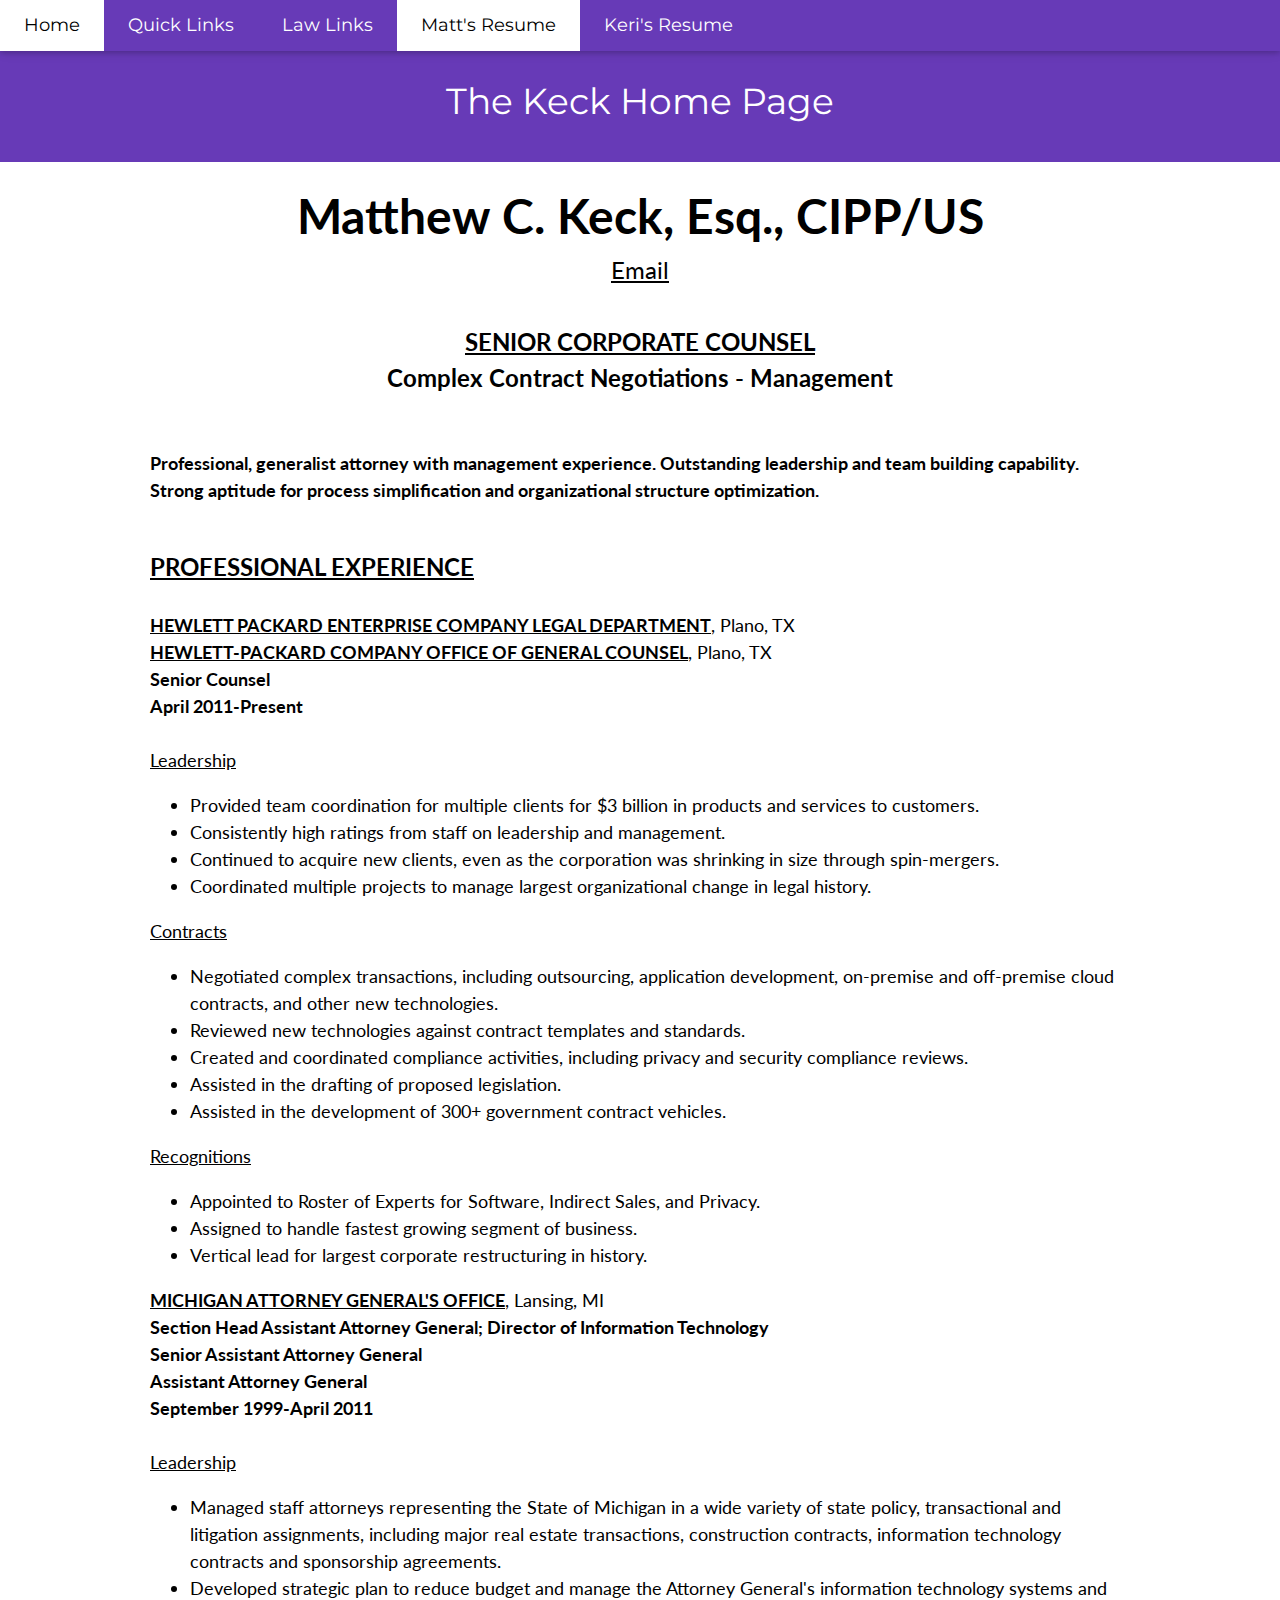
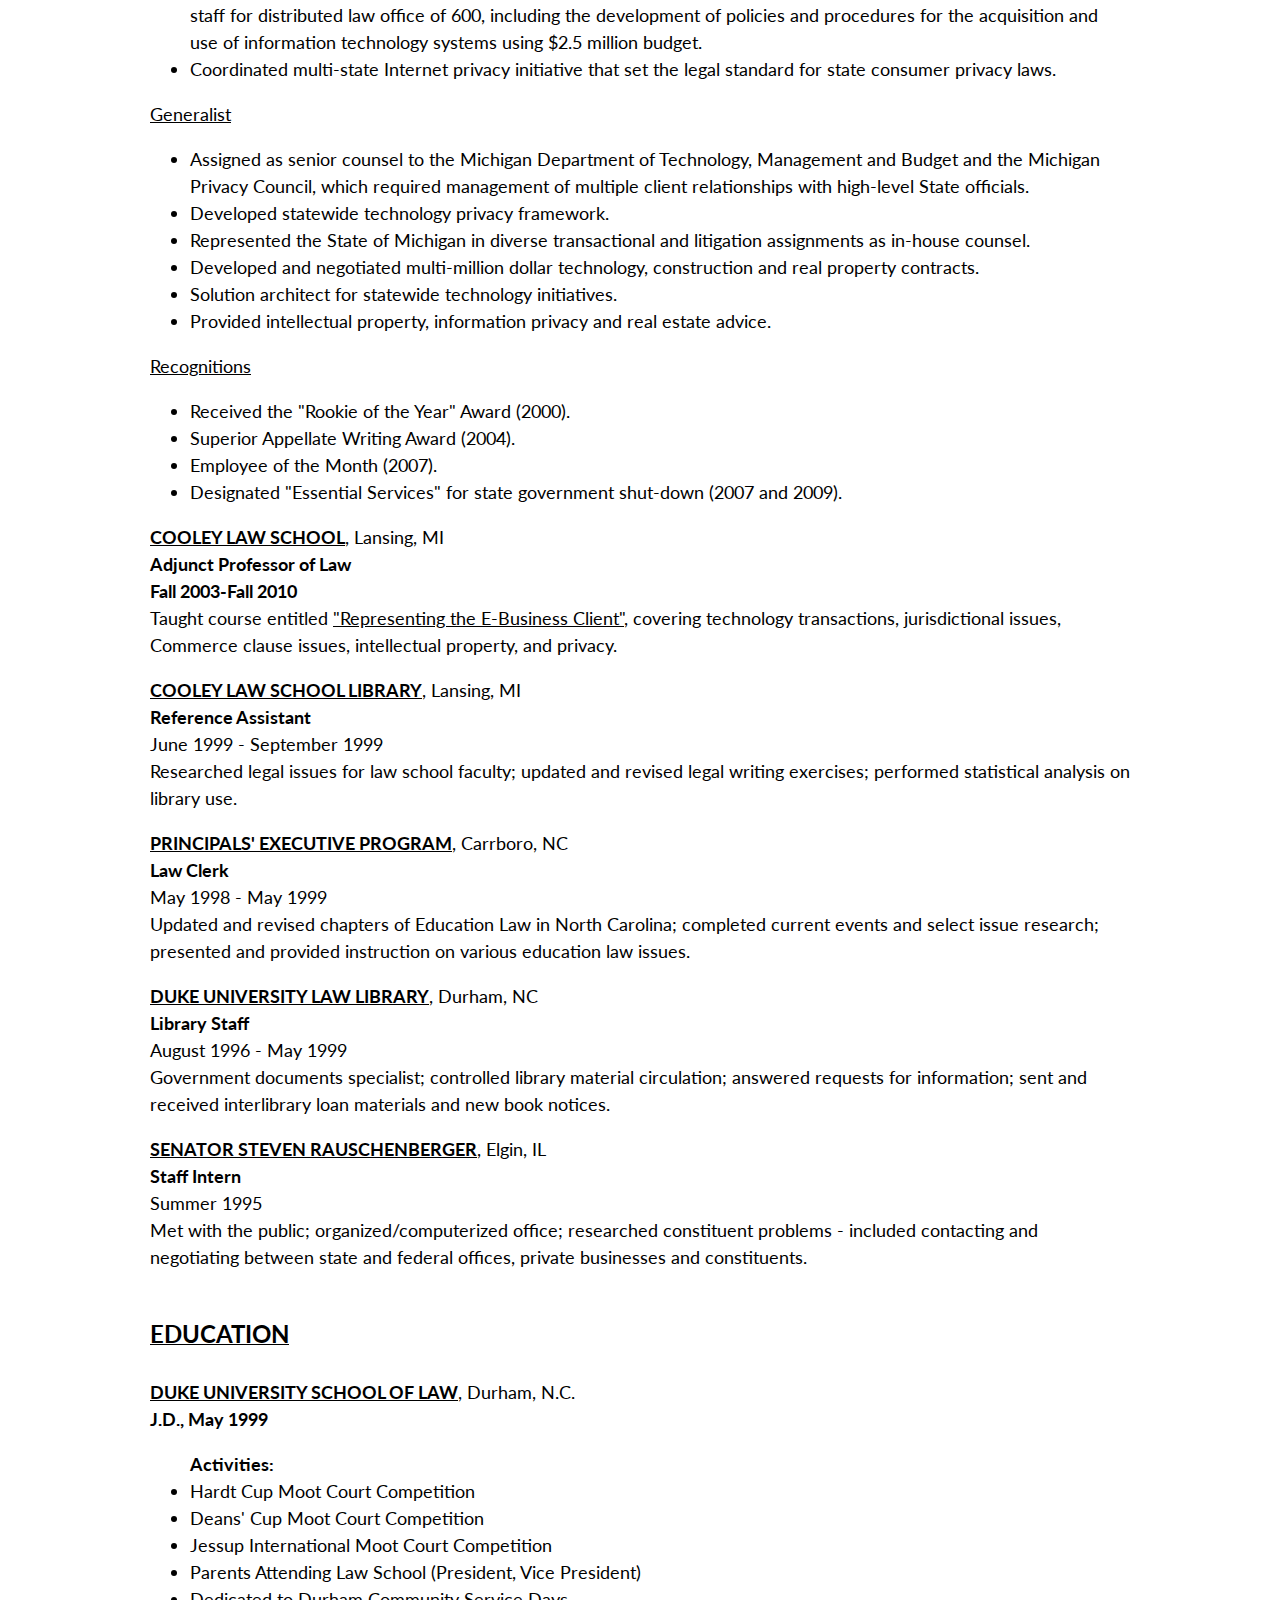
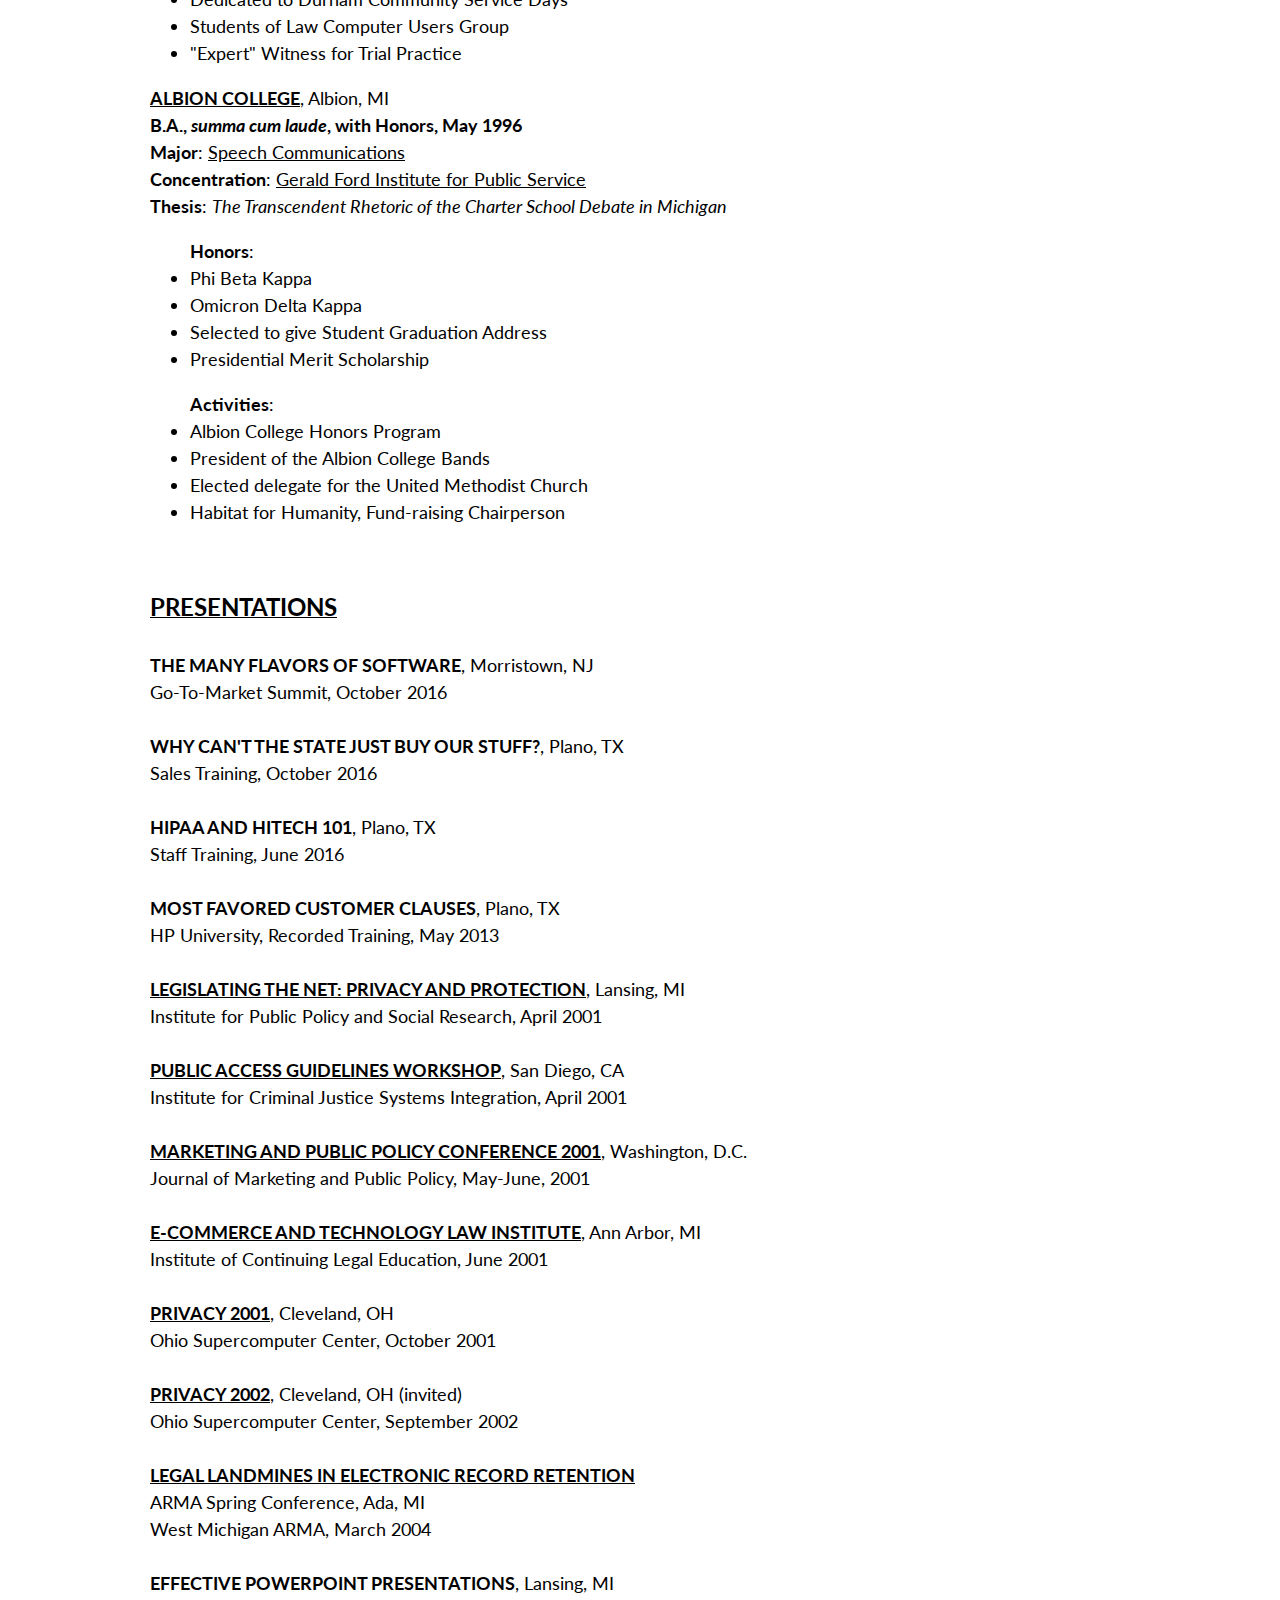
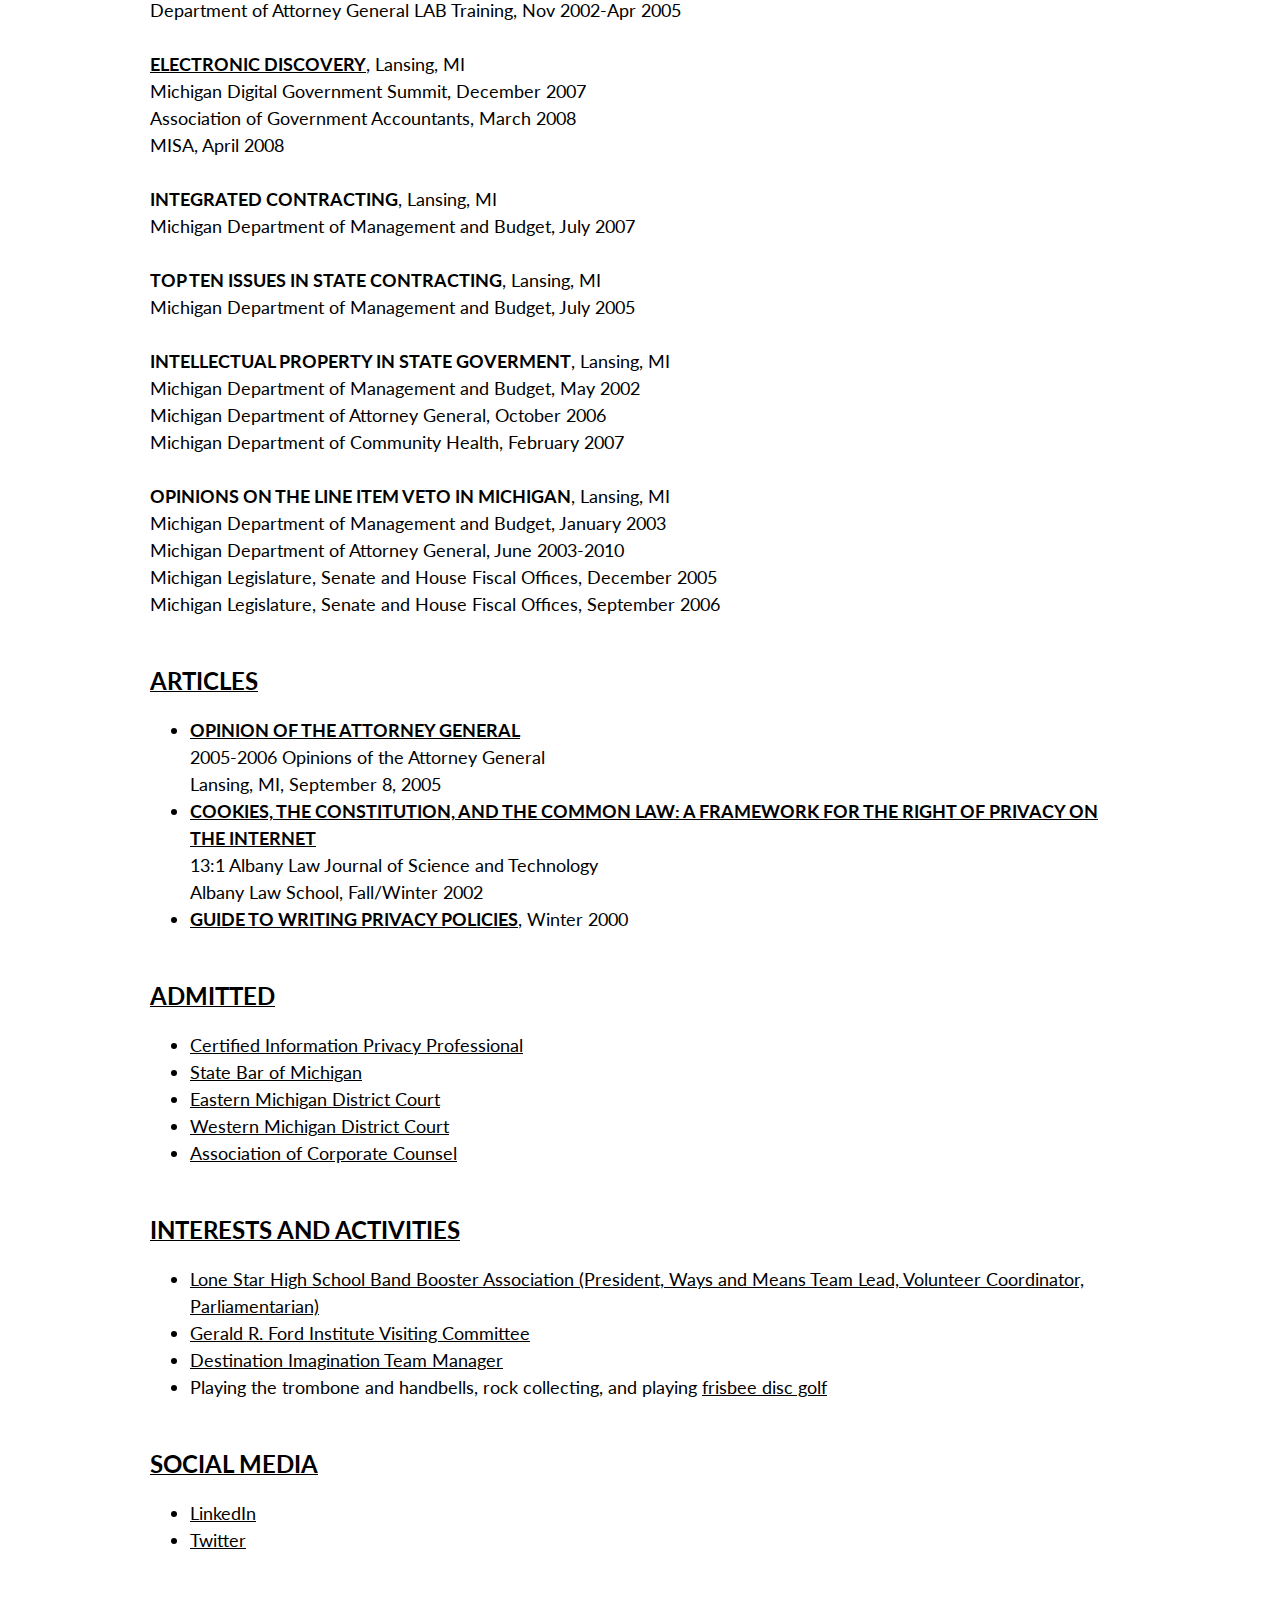
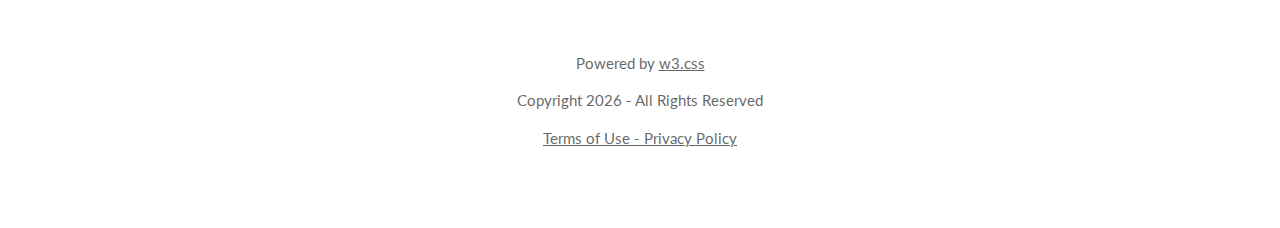
<file: resume-m.html>
<!DOCTYPE html>
<html lang="en">

<head>
  <title>Matt's Resume</title>
  <meta charset="UTF-8">
  <meta name="viewport" content="width=device-width, initial-scale=1">
  <link rel="icon" href="assets/favicon.ico" type="image/x-icon">
  <link rel="stylesheet" href="w3.css" type="text/css">
  <link rel="stylesheet" href="https://fonts.googleapis.com/css?family=Lato">
  <link rel="stylesheet" href="https://fonts.googleapis.com/css?family=Montserrat">
  <link rel="stylesheet" href="assets/fontawesome-free-5.12.1/css/all.css">
  <style>
    body,
    h1,
    h2,
    h3,
    h4,
    h5,
    h6 {
      font-family: "Lato", sans-serif
    }

    .w3-bar,
    h1,
    button {
      font-family: "Montserrat", sans-serif
    }

    .fa-anchor,
    .fa-coffee {
      font-size: 200px
    }
  </style>
</head>

<body>

  <!-- Navbar -->
  <div class="w3-top">
    <div class="w3-bar w3-deep-purple w3-card w3-left-align w3-large">
      <a class="w3-bar-item w3-button w3-hide-medium w3-hide-large w3-right w3-padding-large w3-hover-white w3-large w3-deep-purple" href="javascript:void(0);" onclick="myFunction()" title="Toggle Navigation Menu"><i class="fa fa-bars"></i></a>
      <a href="index.html" class="w3-bar-item w3-button w3-padding-large w3-hover-white">Home</a>
      <a href="links.html" class="w3-bar-item w3-button w3-hide-small w3-padding-large w3-hover-white">Quick Links</a>
      <a href="lawlinks.html" class="w3-bar-item w3-button w3-hide-small w3-padding-large w3-hover-white">Law Links</a>
      <a href="resume-m.html" class="w3-bar-item w3-button w3-hide-small w3-padding-large w3-white">Matt's Resume</a>
      <a href="resume-k.html" class="w3-bar-item w3-button w3-hide-small w3-padding-large w3-hover-white">Keri's Resume</a>
    </div>

    <!-- Navbar on small screens -->
    <div id="navDemo" class="w3-bar-block w3-white w3-hide w3-hide-large w3-hide-medium w3-large">
      <a href="links.html" class="w3-bar-item w3-button w3-padding-large">Quick Links</a>
      <a href="lawlinks.html" class="w3-bar-item w3-button w3-padding-large">Law Links</a>
      <a href="resume-k.html" class="w3-bar-item w3-button w3-padding-large">Keri's Resume</a>
    </div>
  </div>

  <!-- Header -->
  <header class="w3-container w3-deep-purple w3-center">
    <h1 class="w3-padding-header w3-xxlarge">The Keck Home Page</h1>
  </header>

  <!-- First Grid -->
  <div class="w3-row-padding w3-container">
    <div class="w3-content w3-large">

      <p></p>
      <center><b>
          <font size="+8">Matthew C. Keck, Esq., CIPP/US</font>
        </b>
        <font size="+2">
          <br>
          <a id="email" href=" " onclick='openMailer(this);' title="Email to Matthew Keck">Email</a>
          <br>
          <br><b><u>
              <font size="+2">
                SENIOR CORPORATE COUNSEL </font>
            </u>
            <font size="+2"><br></font>
            Complex Contract Negotiations - Management
          </b>
        </font>
      </center>
      <br><br><b>
        Professional, generalist attorney with management experience.
        Outstanding leadership and team building capability.
        Strong aptitude for process simplification and organizational structure optimization.
      </b>
      <br><br>
      <font size="+2">
      </font>
      <p>
        <font size="+2"><b><u>PROFESSIONAL EXPERIENCE</u></b></font>
        <br>
        <br><b><a href="http://www.hpe.com/">HEWLETT PACKARD ENTERPRISE COMPANY LEGAL DEPARTMENT</a></b>, Plano, TX
        <br><b><a href="http://www.hp.com/">HEWLETT-PACKARD COMPANY OFFICE OF GENERAL COUNSEL</a></b>, Plano, TX<br>
        <b>Senior Counsel<br>
          April 2011-Present<br></b>
        <br>
        <u>Leadership<br></u>
      </p>
      <ul>
        <li>Provided team coordination for multiple clients for $3 billion in products and services to customers.</li>
        <li>Consistently high ratings from staff on leadership and management.</li>
        <li>Continued to acquire new clients, even as the corporation was shrinking in size through spin-mergers.</li>
        <li>Coordinated multiple projects to manage largest organizational change in legal history.</li>
      </ul>

      <u>Contracts</u>
      <ul>
        <li>Negotiated complex transactions, including outsourcing,
          application development, on-premise and off-premise cloud contracts, and other new technologies.</li>
        <li>Reviewed new technologies against contract templates and standards. </li>
        <li>Created and coordinated compliance activities, including privacy and security compliance reviews. </li>
        <li>Assisted in the drafting of proposed legislation.</li>
        <li>Assisted in the development of 300+ government contract vehicles.</li>
      </ul>

      <u>Recognitions</u>
      <ul>
        <li>Appointed to Roster of Experts for Software, Indirect Sales, and Privacy.</li>
        <li>Assigned to handle fastest growing segment of business.</li>
        <li>Vertical lead for largest corporate restructuring in history.</li>
      </ul>

      <b><a href="http://www.michigan.gov/ag/">MICHIGAN ATTORNEY GENERAL'S OFFICE</a></b>, Lansing, MI <br>
      <b>Section Head Assistant Attorney General; Director of Information Technology</b> <br>
      <b>Senior Assistant Attorney General<br>
        Assistant Attorney General <br>
        September 1999-April 2011 </b><br><br>

      <u>Leadership</u>
      <ul>
        <li>Managed staff attorneys representing the State of Michigan in a wide variety of state policy, transactional and litigation assignments,
          including major real estate transactions, construction contracts,
          information technology contracts and sponsorship agreements.</li>
        <li>Developed strategic plan to reduce budget and manage the Attorney General's information technology systems
          and staff for distributed law office of 600, including the development of policies and procedures for the acquisition
          and use of information technology systems using $2.5 million budget.</li>
        <li>Coordinated multi-state Internet privacy initiative that set the legal standard for state consumer privacy laws.</li>
      </ul>

      <u>Generalist</u>
      <ul>
        <li>Assigned as senior counsel to the Michigan Department of Technology, Management and Budget and the Michigan Privacy Council,
          which required management of multiple client relationships with high-level State officials.</li>
        <li>Developed statewide technology privacy framework.</li>
        <li>Represented the State of Michigan in diverse transactional and litigation assignments as in-house counsel.</li>
        <li>Developed and negotiated multi-million dollar technology, construction and real property contracts. </li>
        <li>Solution architect for statewide technology initiatives.</li>
        <li>Provided intellectual property, information privacy and real estate advice.</li>
      </ul>

      <u>Recognitions</u>
      <ul>
        <li>Received the "Rookie of the Year" Award (2000). </li>
        <li>Superior Appellate Writing Award (2004).</li>
        <li>Employee of the Month (2007).</li>
        <li>Designated "Essential Services" for state government shut-down (2007 and 2009).</li>
      </ul>

      <b><a href="http://www.cooley.edu/">COOLEY LAW SCHOOL</a></b>, Lansing, MI <br>
      <b>Adjunct Professor of Law<br>
        Fall 2003-Fall 2010</b><br>

      Taught course entitled <a href="http://matthew.keck.home.mindspring.com/Syllabus.html">
        "Representing the E-Business Client"</a>,
      covering technology transactions, jurisdictional issues, Commerce clause issues, intellectual property,
      and privacy.

      <p><b><a href="http://www.cooley.edu/">COOLEY LAW SCHOOL LIBRARY</a></b>, Lansing, MI
        <br><b>Reference Assistant</b><br>
        June 1999 - September 1999
        <br>Researched legal issues for law
        school faculty; updated and revised legal writing exercises; performed statistical
        analysis on library use.

      </p>
      <p><b><a href="https://www.ncsba.org/legal/education-law-in-nc-elnc/">PRINCIPALS' EXECUTIVE PROGRAM</a></b>, Carrboro, NC
        <br><b>Law Clerk</b><br>
        May 1998 - May 1999 <br>
        Updated and revised chapters of Education
        Law in North Carolina; completed current events and select issue research; presented and
        provided instruction on various education law issues.

        <br>
      </p>
      <p><b><a href="http://www.law.duke.edu/lib/">DUKE UNIVERSITY
            LAW LIBRARY</a></b>, Durham, NC
        <br><b>Library Staff</b><br>
        August 1996 - May 1999 <br>
        Government documents specialist; controlled
        library material circulation; answered requests for information; sent and
        received interlibrary loan materials and new book notices.<br>

      </p>
      <p><b><a href="http://en.wikipedia.org/wiki/Steve_Rauschenberger">
            SENATOR STEVEN RAUSCHENBERGER</a></b>, Elgin, IL
        <br><b>Staff Intern</b><br>
        Summer 1995 <br>
        Met with the public; organized/computerized
        office; researched constituent problems - included contacting and negotiating
        between state and federal offices, private businesses and constituents.<br><br>

      </p>
      <p><b><u>
            <font size="+2">EDUCATION</font>
          </u></b><br><br>
        <b><a href="http://www.law.duke.edu/">DUKE UNIVERSITY SCHOOL OF LAW</a></b>, Durham, N.C.
        <b><br>J.D., May 1999<br></b>
      </p>
      <ul><b>Activities:</b>
        <li>Hardt Cup Moot Court Competition</li>
        <li>Deans' Cup Moot Court Competition</li>
        <li>Jessup International Moot Court Competition</li>
        <li>Parents Attending Law School (President, Vice President)</li>
        <li>Dedicated to Durham Community Service Days</li>
        <li>Students of Law Computer Users Group</li>
        <li>"Expert" Witness for Trial Practice</li>
      </ul>

      <p>
      </p>
      <p><b><a href="http://www.albion.edu/">ALBION COLLEGE</a></b>,
        Albion, MI
        <b><br>B.A., <i>summa cum laude</i>, with Honors, May 1996<br></b>

        <b>Major</b>: <a href="https://www.albion.edu/academics/departments/communication-studies">Speech Communications<br></a>
        <b>Concentration</b>: <a href="http://www.albion.edu/ford/">Gerald Ford Institute for Public Service<br></a>
        <b>Thesis</b>: <i>The Transcendent Rhetoric of the Charter School Debate in Michigan</i>

        <br>
      </p>
      <ul><b>Honors</b>: <br>
        <li>Phi Beta Kappa</li>
        <li>Omicron Delta Kappa
        </li>
        <li>Selected to give Student Graduation Address
        </li>
        <li>Presidential Merit Scholarship
        </li>
      </ul>
      <ul>
        <b>Activities</b>:
        <li>Albion College Honors Program</li>
        <li>President of the Albion College Bands</li>
        <li>Elected delegate for the United Methodist Church</li>
        <li>Habitat for Humanity, Fund-raising Chairperson</li>
      </ul>
      <br>

      <p><b><u>
            <font size="+2">PRESENTATIONS</font>
          </u></b><br>
        <br>
        <b>THE MANY FLAVORS OF SOFTWARE</b>, Morristown, NJ
        <br>Go-To-Market Summit, October 2016
        <br>
        <br><b>WHY CAN'T THE STATE JUST BUY OUR STUFF?</b>, Plano, TX
        <br>Sales Training, October 2016
        <br>
        <br><b>HIPAA AND HITECH 101</b>, Plano, TX
        <br>Staff Training, June 2016
        <br>
        <br><b>MOST FAVORED CUSTOMER CLAUSES</b>, Plano, TX
        <br>HP University, Recorded Training, May 2013
        <br>
        <br><b><a href="http://www.ippsr.msu.edu/about-ippsr">
            LEGISLATING THE NET: PRIVACY AND PROTECTION</a></b>, Lansing, MI
        <br>Institute for Public Policy and Social Research, April 2001
        <br>
        <br><b><a href="https://www.justnet.org/">
            PUBLIC ACCESS GUIDELINES WORKSHOP</a></b>, San Diego, CA
        <br>Institute for Criminal Justice Systems Integration, April 2001
        <br>
        <br><b><a href="http://www.marketingpower.com/Pages/default.aspx">
            MARKETING AND PUBLIC POLICY CONFERENCE 2001</a></b>, Washington, D.C.
        <br>Journal of Marketing and Public Policy, May-June, 2001
        <br>
        <br><b><a href="http://www.icle.org/">
            E-COMMERCE AND TECHNOLOGY LAW INSTITUTE</a></b>, Ann Arbor, MI
        <br>Institute of Continuing Legal Education, June 2001
        <br>
        <br><b><a href="https://iapp.org/conference/past-conferences/">
            PRIVACY 2001</a></b>, Cleveland, OH
        <br>Ohio Supercomputer Center, October 2001<b></b>
        <br>
        <br><b><a href="https://iapp.org/conference/past-conferences/">
            PRIVACY 2002</a></b>, Cleveland, OH (invited)
        <br>Ohio Supercomputer Center, September 2002
        <br>
        <br><b><a href="http://www.midmichiganarma.org/index.html">
            LEGAL LANDMINES IN ELECTRONIC RECORD RETENTION<br></a></b>
        ARMA Spring Conference, Ada, MI
        <br>West Michigan ARMA, March 2004
        <br>
        <br><b>EFFECTIVE POWERPOINT PRESENTATIONS</b>, Lansing, MI
        <br>Department of Attorney General LAB Training, Nov 2002-Apr 2005
        <br>
        <br><b><a href="http://www.govtech.com/">ELECTRONIC DISCOVERY</a></b>, Lansing, MI
        <br>Michigan Digital Government Summit, December 2007
        <br>Association of Government Accountants, March 2008
        <br>MISA, April 2008
        <br>
        <br><b>INTEGRATED CONTRACTING</b>, Lansing, MI
        <br>Michigan Department of Management and Budget, July 2007
        <br>
        <br><b>TOP TEN ISSUES IN STATE CONTRACTING</b>, Lansing, MI
        <br>Michigan Department of Management and Budget, July 2005
        <br>
        <br><b>INTELLECTUAL PROPERTY IN STATE GOVERMENT</b>, Lansing, MI
        <br>Michigan Department of Management and Budget, May 2002
        <br>Michigan Department of Attorney General, October 2006
        <br>Michigan Department of Community Health, February 2007
        <br>
        <br><b>OPINIONS ON THE LINE ITEM VETO IN MICHIGAN</b>, Lansing, MI
        <br>Michigan Department of Management and Budget, January 2003
        <br>Michigan Department of Attorney General, June 2003-2010
        <br>Michigan Legislature, Senate and House Fiscal Offices, December 2005
        <br>Michigan Legislature, Senate and House Fiscal Offices, September 2006
        <br>



      </p>
      <p><br><u>
          <font size="+2"><b>ARTICLES</b></font>
        </u>
      </p>
      <ul>
        <b><a href="http://www.ag.state.mi.us/opinion/datafiles/2000s/op10255.htm">
          </a></b>
        <li><b><a href="http://www.ag.state.mi.us/opinion/datafiles/2000s/op10255.htm">OPINION OF THE ATTORNEY GENERAL</a></b><br> 2005-2006 Opinions of the Attorney General
          <br>Lansing, MI, September 8, 2005</li>
        <li><b><a href="http://www.albanylawjournal.org/">
              COOKIES, THE CONSTITUTION, AND THE COMMON LAW: A FRAMEWORK FOR THE RIGHT OF PRIVACY
              ON THE INTERNET</a></b><br> 13:1 Albany Law Journal of Science and Technology
          <br>Albany Law School, Fall/Winter 2002
        </li>
        <li><b><a href="http://matthew.keck.home.mindspring.com/priv_guide.pdf">GUIDE TO WRITING PRIVACY
              POLICIES</a></b>, Winter 2000
        </li>
      </ul>
      <p><br><u>
          <font size="+2"><b>ADMITTED</b></font>
        </u>
      </p>
      <ul>
        <li><a href="http://www.iapp.org/">Certified Information Privacy Professional</a></li>
        <li><a href="http://www.michbar.org/">State Bar of Michigan</a></li>
        <li><a href="http://www.mied.uscourts.gov/">Eastern Michigan District Court</a></li>
        <li><a href="http://www.miwd.uscourts.gov/">Western Michigan District Court</a></li>
        <li><a href="https://www.acc.com/">Association of Corporate Counsel</a></li>
      </ul>

      <p><br><u><b>
            <font size="+2">INTERESTS AND ACTIVITIES</font>
          </b></u>
      </p>
      <ul>
        <li><a href="http://www.lshsband.com/">Lone Star High School Band Booster Association
            (President, Ways and Means Team Lead, Volunteer Coordinator, Parliamentarian)</a></li>
        <li><a href="http://www.albion.edu/ford/">Gerald R. Ford Institute Visiting Committee</a></li>
        <li><a href="http://www.idodi.org/">Destination Imagination Team Manager</a></li>
        <li>Playing the trombone and handbells, rock collecting, and playing <a href="http://www.pdga.com/">frisbee
            disc golf</a></li>
      </ul>

      <p><br><u><b>
            <font size="+2">SOCIAL MEDIA</font>
          </b></u>
      </p>
      <ul>
        <li><a href="https://www.linkedin.com/in/keckmatthew/">LinkedIn</a></li>
        <li><a href="https://twitter.com/keckmatthew">Twitter</a></li>

      </ul>

    </div>
  </div>

  <!-- Footer -->
  <footer class="w3-container w3-padding-64 w3-center w3-opacity">
    <p>Powered by <a href="https://www.w3schools.com/w3css/default.asp" target="_blank">w3.css</a></p>
    <p id="copyright"></p>
    <p><a href="legals.html">Terms of Use - Privacy Policy</a></p>
  </footer>

  <script>
    // Used to toggle the menu on small screens when clicking on the menu button
    function myFunction() {
      var x = document.getElementById("navDemo");
      if (x.className.indexOf("w3-show") == -1) {
        x.className += " w3-show";
      } else {
        x.className = x.className.replace(" w3-show", "");
      }
    }

    // Writes the copyright statement with the current year. Website was first deployed in March 2020
    document.getElementById("copyright").innerHTML = "Copyright " + new Date().getFullYear() + " - All Rights Reserved"

    // Mask email with a javascript ROT-13 decoder
    function decode(a) {
      return a.replace(/[a-zA-Z]/g, function(c){
        return String.fromCharCode((c <= "Z" ? 90 : 122) >= (c = c.charCodeAt(0) + 13)
                                   ? c : c - 26);
      })
    };

    function openMailer(element) {
      var y = decode("znvygb:znggurj.xrpx@zvaqfcevat.pbz");
      element.setAttribute("href", y);
      element.setAttribute("onclick", "");
      element.firstChild.nodeValue = "Email opened";
    };
  </script>

</body>

</html>
</file>
